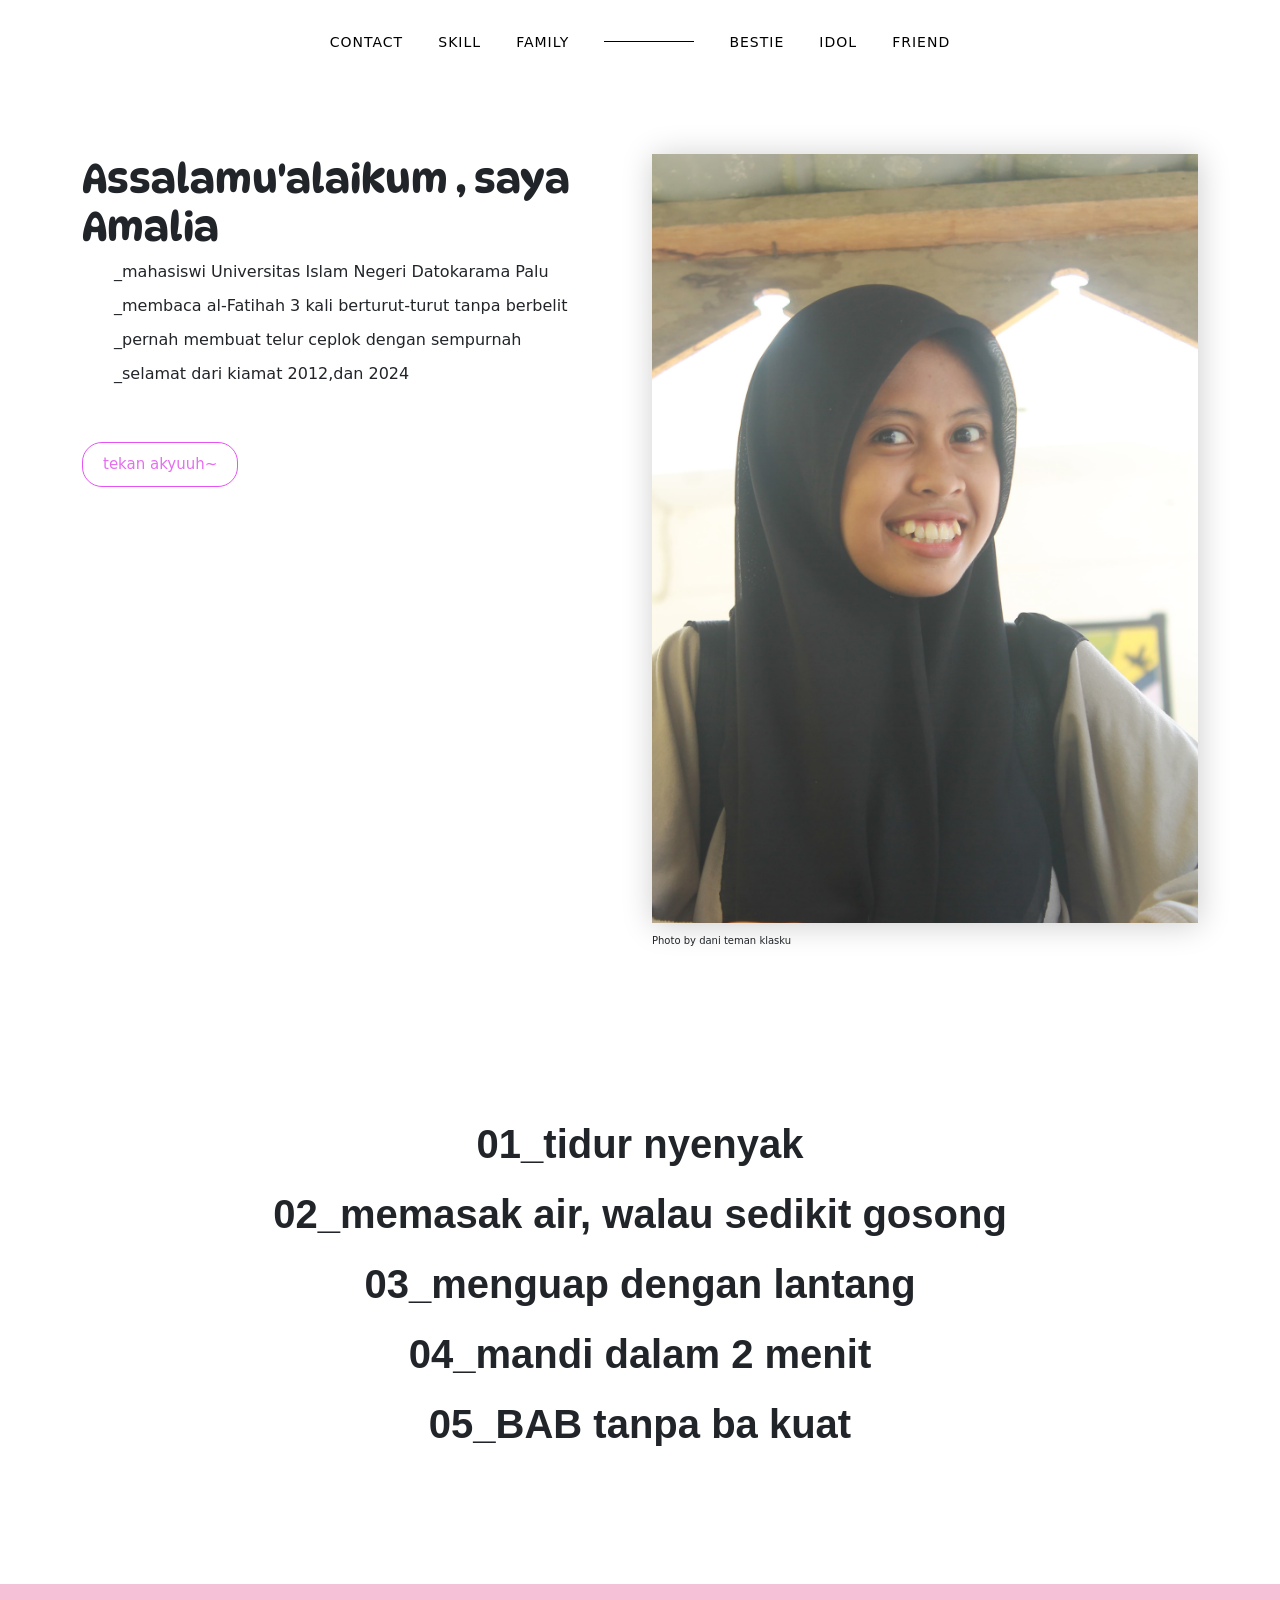
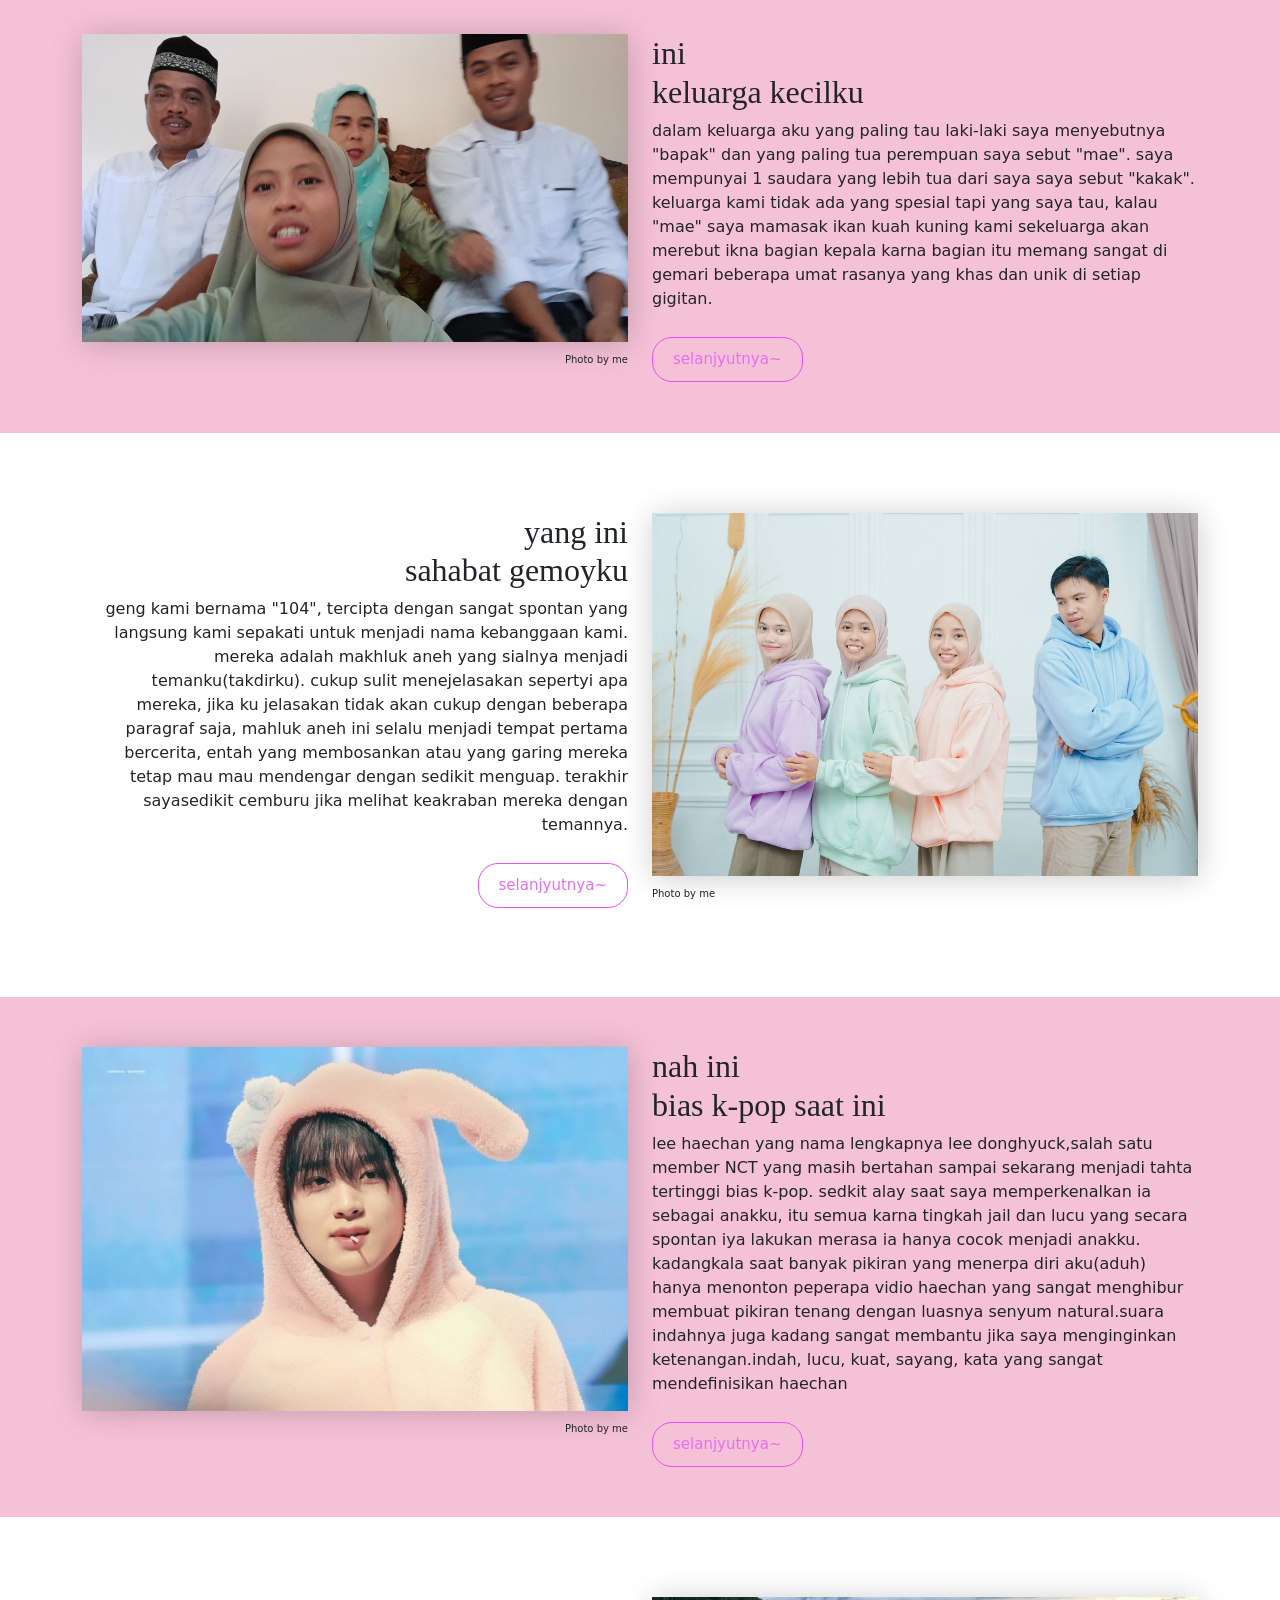
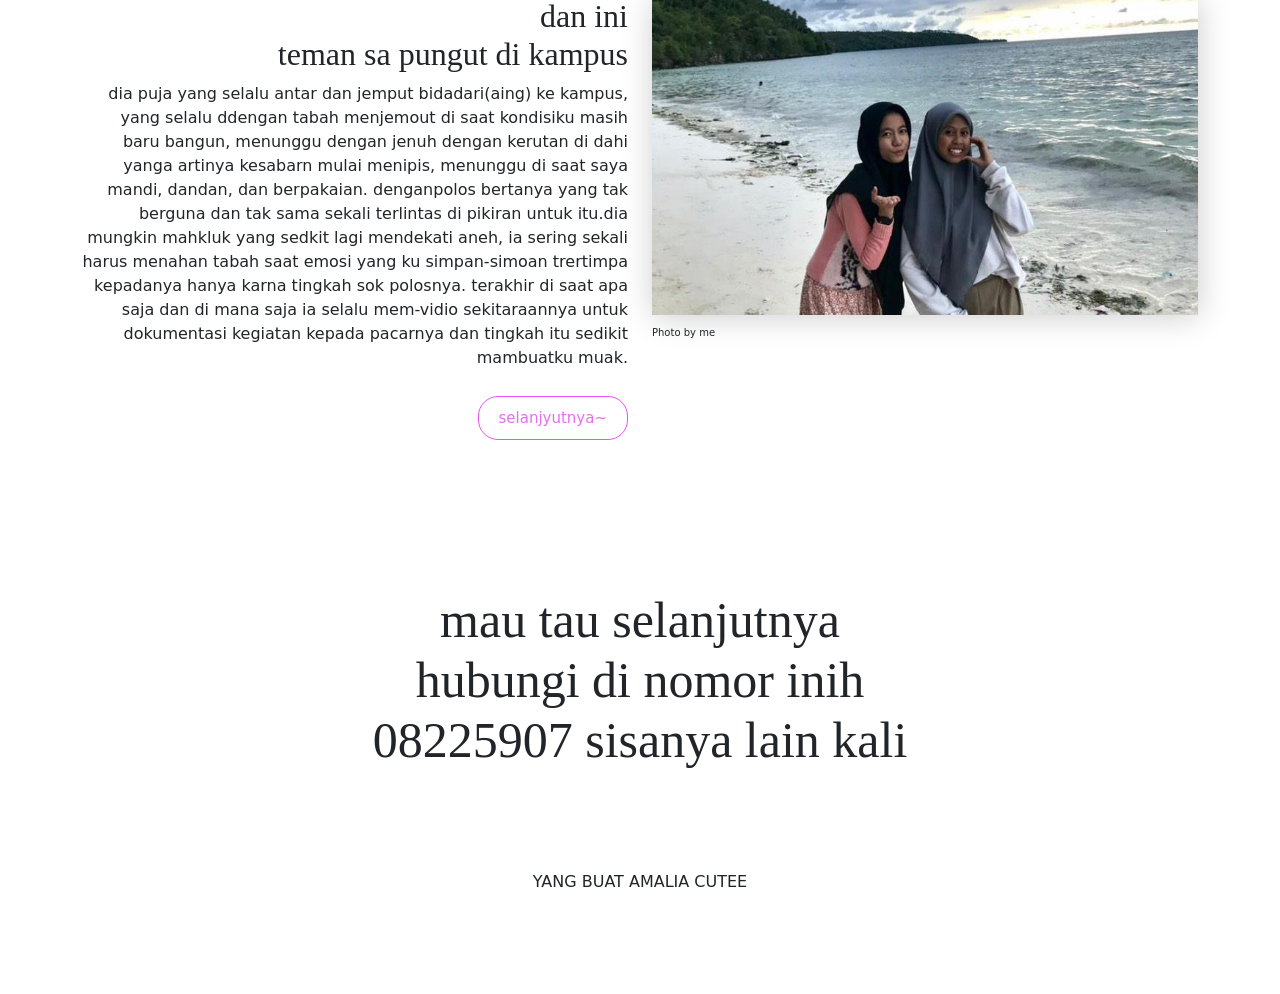
<file: index.html>
<!DOCTYPE html>
<html>
<head>
	<meta charset="utf-8">
	<meta name="viewport" content="width=device-width, initial-scale=1.0">
	<title>Portfolio</title>
	<link rel="stylesheet" href="css/boostrap-grid.css" type="text/css">
	<link rel="stylesheet" href="css/style.css" type="text/css">
	<link href="https://fonts.googleapis.com/css2?family=Inknut+Antiqua:wght@300;400;500;600;700;800;900&display=swap" rel="stylesheet">
    <link href="https://cdn.jsdelivr.net/npm/bootstrap@5.3.3/dist/css/bootstrap.min.css" rel="stylesheet" integrity="sha384-QWTKZyjpPEjISv5WaRU9OFeRpok6YctnYmDr5pNlyT2bRjXh0JMhjY6hW+ALEwIH" crossorigin="anonymous">
	<link rel="preconnect" href="https://fonts.googleapis.com">
	<link rel="preconnect" href="https://fonts.gstatic.com" crossorigin>
	<link href="https://fonts.googleapis.com/css2?family=DynaPuff:wght@400..700&family=Fascinate&display=swap" rel="stylesheet">
</head>
<style>
</style>

<body>
	<nav>
		<ul >
			<li><a href="#contact">contact</a></li>
			<li><a target="#skill" href="#skill">skill</a></li>
			<li><a href="#family">family</a></li>
			<li class="empty"></li>
			<li><a href="#bestie">bestie</a></li>
			<li><a href="#idol">idol</a></li>
			<li><a href="#friend">friend</a></li>
		</ul>
	</nav>
	<header>
		<div class="container">
			<div class="row">
				<!-- right coloum -->
				<div class="col-sm">
					<h1>Assalamu'alaikum , saya</br>
					Amalia</h1>
					<ul >
						<li>_mahasiswi Universitas Islam Negeri Datokarama Palu</li>
						<li>_membaca al-Fatihah 3 kali berturut-turut tanpa berbelit</li>
						<li>_pernah membuat telur ceplok dengan sempurnah</li>
						<li>_selamat dari kiamat 2012,dan 2024</li>
					</ul> 
					<a href="https://www.instagram.com/mell6_lia/?__pwa=1" class="button">tekan akyuuh~</a>
				</div>
				<!-- left coloum -->
				<div class="col-sm">
					<figure>
						<img src="img/edit 2.jpeg"intro-img" alt="Jone Doe">
						<figcaption>
							Photo by dani teman klasku	
						</figcaption>
					</figure>
				</div>
			</div>
		</div>
	</header>
		<section id="skill">
			<ul class="skill-list">
				<li>01_tidur nyenyak</li>
				<li>02_memasak air, walau sedikit gosong</li>
				<li>03_menguap dengan lantang</li>
				<li>04_mandi dalam 2 menit</li>
				<li>05_BAB tanpa ba kuat </li>
			</ul>
		</section>
	<!-- projects -->
	<section class="project blue">
		<div class="container">
			<div class="row">
				<!-- right coloum -->
				<div class="col-sm">
					<figure id="family">
						<img src="img/WhatsApp Image 2024-10-22 at 16.06.51.jpeg" alt="keluarga">
						<figcaption class="right-alignment">
							Photo by me
						</figcaption>
					</figure> 
				</div>
				<div class="col-sm">
					<h2>ini <br>keluarga kecilku</h2>
					<p>dalam keluarga aku yang paling tau laki-laki saya menyebutnya "bapak" dan yang paling tua perempuan saya sebut "mae". saya mempunyai 1 saudara yang lebih tua dari saya saya sebut "kakak". keluarga kami tidak ada yang spesial tapi yang saya tau, kalau "mae" saya mamasak ikan kuah kuning kami sekeluarga akan merebut ikna bagian kepala karna bagian itu memang sangat di gemari beberapa umat rasanya yang khas dan unik di setiap gigitan.
					</p>
					<a href="index1.html" class="button">selanjyutnya~</a>
				</div>
			</div>
		</div>
	</section>
	<!-- project2 -->
	<section class="project">
		<div class="container">
			<div class="row">
				<!-- right coloum -->
				<div class="col-sm right-alignment">
					<h2 id="bestie">yang ini<br>sahabat gemoyku</h2>
				<p>geng kami bernama "104", tercipta dengan sangat spontan yang langsung kami sepakati untuk menjadi nama kebanggaan kami. mereka  adalah makhluk aneh yang sialnya menjadi temanku(takdirku). cukup sulit menejelasakan sepertyi apa mereka, jika ku jelasakan tidak akan cukup dengan beberapa paragraf saja, mahluk aneh ini selalu menjadi tempat pertama bercerita, entah yang membosankan atau yang garing mereka tetap mau mau mendengar dengan sedikit menguap. terakhir sayasedikit cemburu jika melihat keakraban mereka dengan temannya.	
				</p>
					<a href="index2.html" class="button">selanjyutnya~</a>
				</div>
				<div class="col-sm">
					<figure>
						<img src="img/WhatsApp Image 2024-10-22 at 16.43.49.jpeg" alt="sahabat">
						<figcaption>
							Photo by me
						</figcaption>
					</figure> 
				</div>
			</div>
		</div>
	</section>
	<section class="project blue">
		<!-- project3 -->
		<div class="container">
			<div class="row">
				<!-- right coloum -->
				<div class="col-sm">
					<figure>
						<img src="img/WhatsApp Image 2024-10-22 at 16.39.40.jpeg" alt="chan">
						<figcaption class="right-alignment">
							Photo by me
						</figcaption>
					</figure>
				</div> 
				<div class="col-sm">
					<h2 id="idol">nah ini<br>
					bias k-pop saat ini</h2>
					<p>lee haechan yang nama lengkapnya lee donghyuck,salah satu member NCT yang masih bertahan sampai sekarang menjadi tahta tertinggi bias k-pop. sedkit alay saat saya memperkenalkan ia sebagai anakku, itu semua karna tingkah jail dan lucu yang secara spontan iya lakukan merasa ia hanya cocok menjadi anakku. kadangkala saat banyak pikiran yang menerpa diri aku(aduh) hanya menonton peperapa vidio haechan yang sangat menghibur membuat pikiran tenang dengan luasnya senyum natural.suara indahnya juga kadang sangat membantu jika saya menginginkan ketenangan.indah, lucu, kuat, sayang, kata yang sangat mendefinisikan haechan</p>
					<a href="index3.html" class="button">selanjyutnya~</a>
				</div>
			</div>
		</div>
	</section>
	<section class="project">
		<div class="container">
			<div class="row">
				<!-- right coloum -->
				<div class="col-sm right-alignment">
					<h2 id="friend">dan ini<br>teman sa pungut di kampus</h2>
				<p>dia puja yang selalu antar dan jemput bidadari(aing)	ke kampus, yang selalu ddengan tabah menjemout di saat kondisiku masih baru bangun, menunggu dengan jenuh dengan kerutan di dahi yanga artinya kesabarn mulai menipis, menunggu di saat saya mandi, dandan, dan berpakaian. denganpolos bertanya yang tak berguna dan tak sama sekali terlintas di pikiran untuk itu.dia mungkin mahkluk yang sedkit lagi mendekati aneh, ia sering sekali harus menahan tabah saat emosi yang ku simpan-simoan trertimpa kepadanya hanya karna tingkah sok polosnya. terakhir di saat apa saja dan di mana saja ia selalu mem-vidio sekitaraannya untuk dokumentasi kegiatan kepada pacarnya dan tingkah itu sedikit mambuatku muak.
				</p>
					<a href="index4.html" class="button">selanjyutnya~</a>
				</div>
				<div class="col-sm">
					<figure>
						<img src="img/WhatsApp Image 2024-10-23 at 14.34.51.jpeg" alt="sahabat">
						<figcaption>
							Photo by me
						</figcaption>
					</figure> 
				</div>
			</div>
		</div>
	</section>
	<footer id="contact">
		<h2>mau tau selanjutnya<br>
			hubungi di nomor inih<br>08225907 sisanya lain kali</h2>
			<p>YANG BUAT AMALIA CUTEE</p>
		</footer>
    <script src="https://cdn.jsdelivr.net/npm/bootstrap@5.3.3/dist/js/bootstrap.bundle.min.js" integrity="sha384-YvpcrYf0tY3lHB60NNkmXc5s9fDVZLESaAA55NDzOxhy9GkcIdslK1eN7N6jIeHz" crossorigin="anonymous"></script>
	</body>
	</html>
</file>
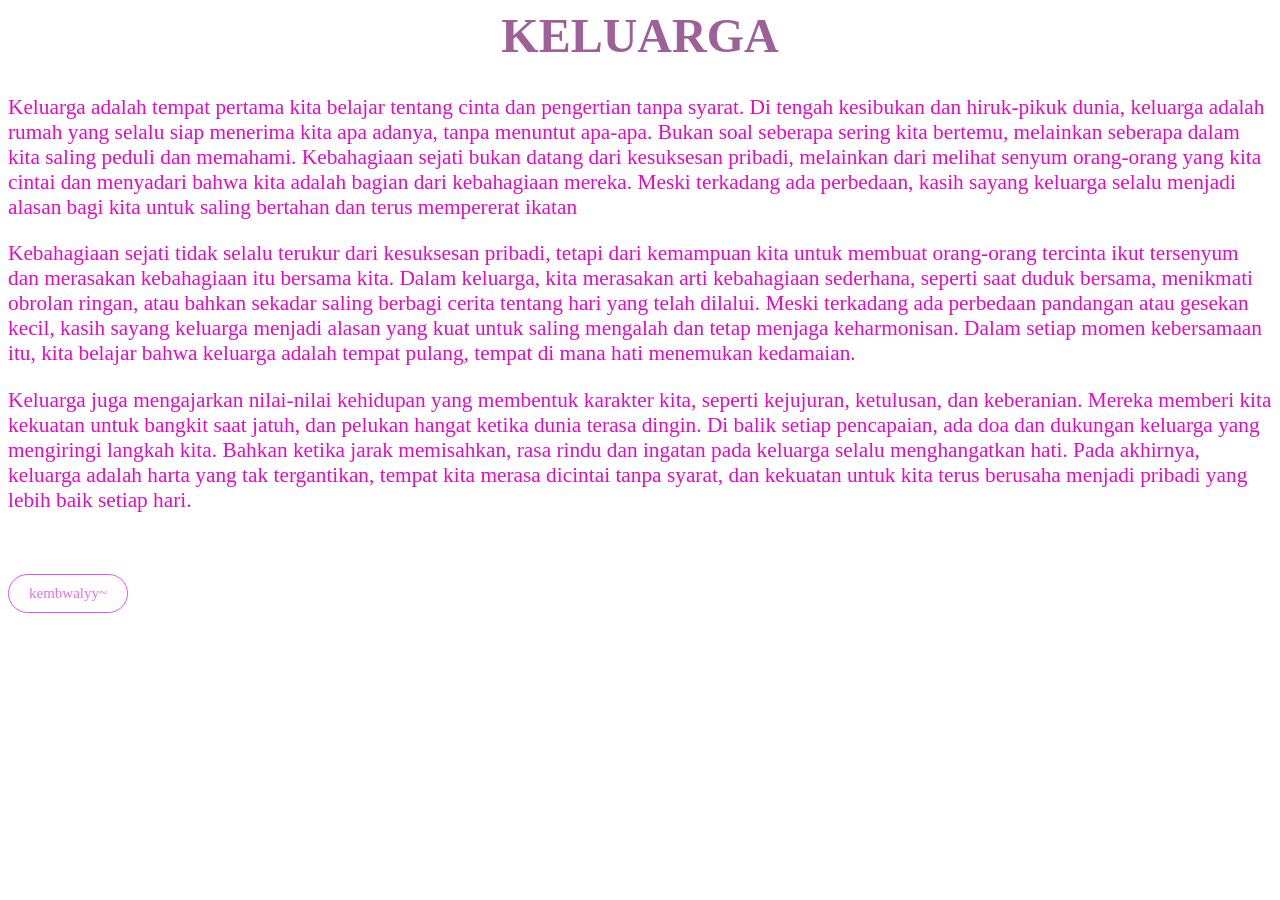
<file: index1.html>
<html lang="en">
<head>
    <meta charset="UTF-8">
    <meta name="viewport" content="width=device-width, initial-scale=1.0">
    <title>Document</title>
</head>
<style>
    body{
        background-image: url('https://wallpapers.com/images/hd/pink-white-heart-yv14x2f04nthvvkq.jpg');
        background-size: cover;
        font-family: impact;
        font-size: 18pt;
        color: rgb(232, 10, 195);
    }
    .judul{
        color: rgb(157, 96, 153);
    }

    .paragraf{
        font-family: 'Times New Roman';
        font-size: 16pt;
    }
    .button{
      border: 1px solid rgb(230, 82, 244);
      font-size: 15px;
      border-radius: 20px;
      text-decoration: none;
      color: rgb(229, 110, 240);
      padding: 10px 20px;
      margin-top:40px;
      display: inline-block;
      transition: background 0.5s ease-in-out;
    }
  .button:hover{
      background:rgb(171, 27, 147);
      color: rgb(186, 208, 89); 
    }
</style>
<body>
    <div class="judul">
    <h1><center>KELUARGA</center></h1>
    </div>
    <div class="paragraf">
        <p>Keluarga adalah tempat pertama kita belajar tentang cinta dan pengertian tanpa syarat. Di tengah kesibukan dan hiruk-pikuk dunia, keluarga adalah rumah yang selalu siap menerima kita apa adanya, tanpa menuntut apa-apa. Bukan soal seberapa sering kita bertemu, melainkan seberapa dalam kita saling peduli dan memahami. Kebahagiaan sejati bukan datang dari kesuksesan pribadi, melainkan dari melihat senyum orang-orang yang kita cintai dan menyadari bahwa kita adalah bagian dari kebahagiaan mereka. Meski terkadang ada perbedaan, kasih sayang keluarga selalu menjadi alasan bagi kita untuk saling bertahan dan terus mempererat ikatan</p>
        <p>Kebahagiaan sejati tidak selalu terukur dari kesuksesan pribadi, tetapi dari kemampuan kita untuk membuat orang-orang tercinta ikut tersenyum dan merasakan kebahagiaan itu bersama kita. Dalam keluarga, kita merasakan arti kebahagiaan sederhana, seperti saat duduk bersama, menikmati obrolan ringan, atau bahkan sekadar saling berbagi cerita tentang hari yang telah dilalui. Meski terkadang ada perbedaan pandangan atau gesekan kecil, kasih sayang keluarga menjadi alasan yang kuat untuk saling mengalah dan tetap menjaga keharmonisan. Dalam setiap momen kebersamaan itu, kita belajar bahwa keluarga adalah tempat pulang, tempat di mana hati menemukan kedamaian.</p>
        <p>Keluarga juga mengajarkan nilai-nilai kehidupan yang membentuk karakter kita, seperti kejujuran, ketulusan, dan keberanian. Mereka memberi kita kekuatan untuk bangkit saat jatuh, dan pelukan hangat ketika dunia terasa dingin. Di balik setiap pencapaian, ada doa dan dukungan keluarga yang mengiringi langkah kita. Bahkan ketika jarak memisahkan, rasa rindu dan ingatan pada keluarga selalu menghangatkan hati. Pada akhirnya, keluarga adalah harta yang tak tergantikan, tempat kita merasa dicintai tanpa syarat, dan kekuatan untuk kita terus berusaha menjadi pribadi yang lebih baik setiap hari.</p>
        <a href="index.html" class="button">kembwalyy~</a>
    </div>
</body>
</html>
</file>
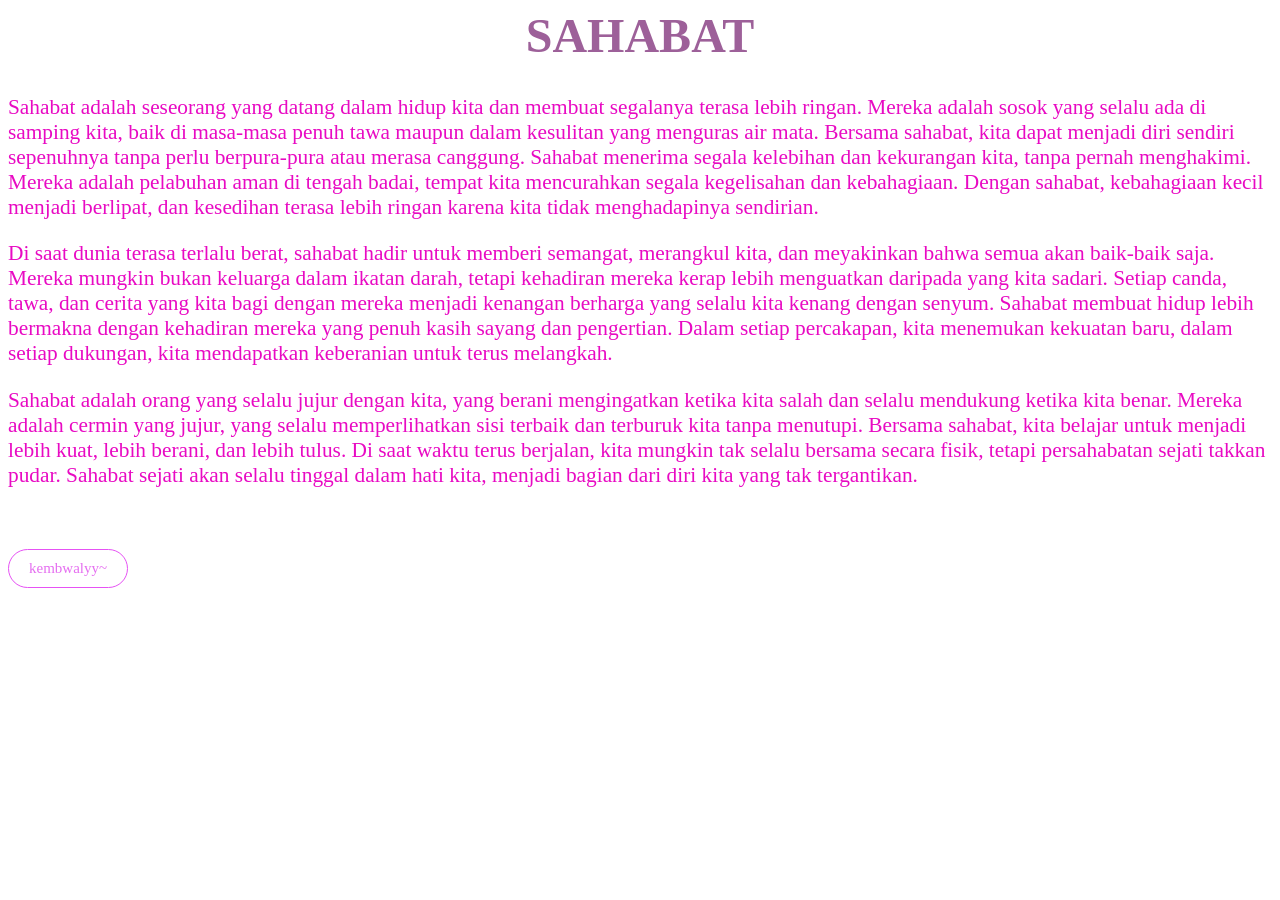
<file: index2.html>
<html lang="en">
<head>
    <meta charset="UTF-8">
    <meta name="viewport" content="width=device-width, initial-scale=1.0">
    <title>Document</title>
</head>
<style>
    body{
        background-image: url('https://wallpapers.com/images/hd/pink-white-heart-yv14x2f04nthvvkq.jpg');
        background-size: cover;
        font-family: impact;
        font-size: 18pt;
        color: rgb(232, 10, 195);
    }
    .judul{
        color: rgb(157, 96, 153);
    }

    .paragraf{
        font-family: 'Times New Roman';
        font-size: 16pt;
    }
    .button{
      border: 1px solid rgb(230, 82, 244);
      font-size: 15px;
      border-radius: 20px;
      text-decoration: none;
      color: rgb(229, 110, 240);
      padding: 10px 20px;
      margin-top:40px;
      display: inline-block;
      transition: background 0.5s ease-in-out;
    }
  .button:hover{
      background:rgb(171, 27, 147);
      color: rgb(186, 208, 89); 
    }
</style>
<body>
    <div class="judul">
    <h1><center>SAHABAT</center></h1>
    </div>
    <div class="paragraf">
        <p>Sahabat adalah seseorang yang datang dalam hidup kita dan membuat segalanya terasa lebih ringan. Mereka adalah sosok yang selalu ada di samping kita, baik di masa-masa penuh tawa maupun dalam kesulitan yang menguras air mata. Bersama sahabat, kita dapat menjadi diri sendiri sepenuhnya tanpa perlu berpura-pura atau merasa canggung. Sahabat menerima segala kelebihan dan kekurangan kita, tanpa pernah menghakimi. Mereka adalah pelabuhan aman di tengah badai, tempat kita mencurahkan segala kegelisahan dan kebahagiaan. Dengan sahabat, kebahagiaan kecil menjadi berlipat, dan kesedihan terasa lebih ringan karena kita tidak menghadapinya sendirian.</p>
        <p>Di saat dunia terasa terlalu berat, sahabat hadir untuk memberi semangat, merangkul kita, dan meyakinkan bahwa semua akan baik-baik saja. Mereka mungkin bukan keluarga dalam ikatan darah, tetapi kehadiran mereka kerap lebih menguatkan daripada yang kita sadari. Setiap canda, tawa, dan cerita yang kita bagi dengan mereka menjadi kenangan berharga yang selalu kita kenang dengan senyum. Sahabat membuat hidup lebih bermakna dengan kehadiran mereka yang penuh kasih sayang dan pengertian. Dalam setiap percakapan, kita menemukan kekuatan baru, dalam setiap dukungan, kita mendapatkan keberanian untuk terus melangkah.</p>
        <p>Sahabat adalah orang yang selalu jujur dengan kita, yang berani mengingatkan ketika kita salah dan selalu mendukung ketika kita benar. Mereka adalah cermin yang jujur, yang selalu memperlihatkan sisi terbaik dan terburuk kita tanpa menutupi. Bersama sahabat, kita belajar untuk menjadi lebih kuat, lebih berani, dan lebih tulus. Di saat waktu terus berjalan, kita mungkin tak selalu bersama secara fisik, tetapi persahabatan sejati takkan pudar. Sahabat sejati akan selalu tinggal dalam hati kita, menjadi bagian dari diri kita yang tak tergantikan.</p>
        <a href="index.html" class="button">kembwalyy~</a>
    </div>
</body>
</html>
</file>
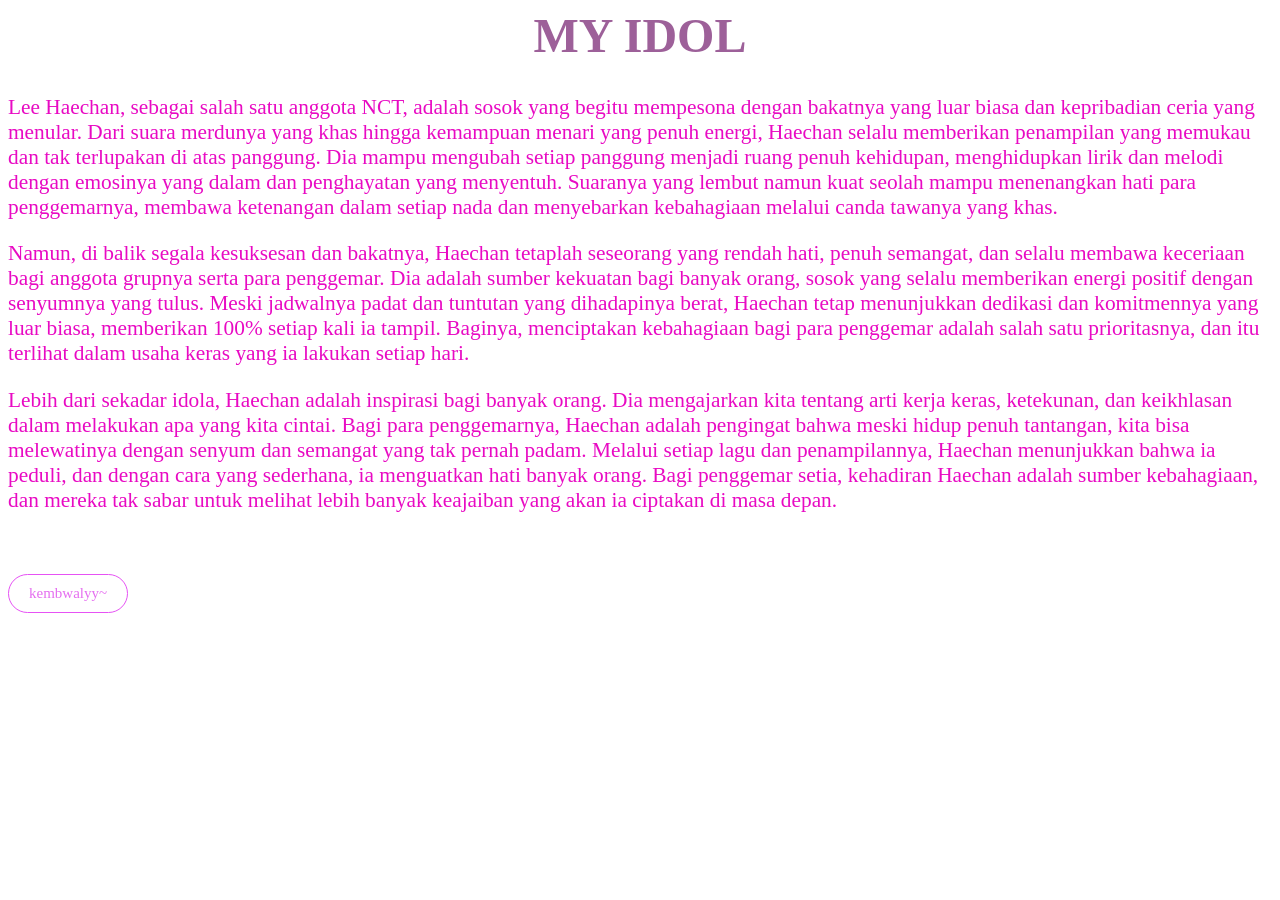
<file: index3.html>
<html lang="en">
<head>
    <meta charset="UTF-8">
    <meta name="viewport" content="width=device-width, initial-scale=1.0">
    <title>Document</title>
</head>
<style>
    body{
        background-image: url('https://wallpapers.com/images/hd/pink-white-heart-yv14x2f04nthvvkq.jpg');
        background-size: cover;
        font-family: impact;
        font-size: 18pt;
        color: rgb(232, 10, 195);
    }
    .judul{
        color: rgb(157, 96, 153);
    }

    .paragraf{
        font-family: 'Times New Roman';
        font-size: 16pt;
    }
    .button{
      border: 1px solid rgb(230, 82, 244);
      font-size: 15px;
      border-radius: 20px;
      text-decoration: none;
      color: rgb(229, 110, 240);
      padding: 10px 20px;
      margin-top:40px;
      display: inline-block;
      transition: background 0.5s ease-in-out;
    }
  .button:hover{
      background:rgb(171, 27, 147);
      color: rgb(186, 208, 89); 
    }
</style>
<body>
    <div class="judul">
    <h1><center>MY IDOL</center></h1>
    </div>
    <div class="paragraf">
        <p>Lee Haechan, sebagai salah satu anggota NCT, adalah sosok yang begitu mempesona dengan bakatnya yang luar biasa dan kepribadian ceria yang menular. Dari suara merdunya yang khas hingga kemampuan menari yang penuh energi, Haechan selalu memberikan penampilan yang memukau dan tak terlupakan di atas panggung. Dia mampu mengubah setiap panggung menjadi ruang penuh kehidupan, menghidupkan lirik dan melodi dengan emosinya yang dalam dan penghayatan yang menyentuh. Suaranya yang lembut namun kuat seolah mampu menenangkan hati para penggemarnya, membawa ketenangan dalam setiap nada dan menyebarkan kebahagiaan melalui canda tawanya yang khas.</p>
        <p>Namun, di balik segala kesuksesan dan bakatnya, Haechan tetaplah seseorang yang rendah hati, penuh semangat, dan selalu membawa keceriaan bagi anggota grupnya serta para penggemar. Dia adalah sumber kekuatan bagi banyak orang, sosok yang selalu memberikan energi positif dengan senyumnya yang tulus. Meski jadwalnya padat dan tuntutan yang dihadapinya berat, Haechan tetap menunjukkan dedikasi dan komitmennya yang luar biasa, memberikan 100% setiap kali ia tampil. Baginya, menciptakan kebahagiaan bagi para penggemar adalah salah satu prioritasnya, dan itu terlihat dalam usaha keras yang ia lakukan setiap hari.</p>
        <p>Lebih dari sekadar idola, Haechan adalah inspirasi bagi banyak orang. Dia mengajarkan kita tentang arti kerja keras, ketekunan, dan keikhlasan dalam melakukan apa yang kita cintai. Bagi para penggemarnya, Haechan adalah pengingat bahwa meski hidup penuh tantangan, kita bisa melewatinya dengan senyum dan semangat yang tak pernah padam. Melalui setiap lagu dan penampilannya, Haechan menunjukkan bahwa ia peduli, dan dengan cara yang sederhana, ia menguatkan hati banyak orang. Bagi penggemar setia, kehadiran Haechan adalah sumber kebahagiaan, dan mereka tak sabar untuk melihat lebih banyak keajaiban yang akan ia ciptakan di masa depan.</p>
        <a href="index.html" class="button">kembwalyy~</a>
    </div>
</body>
</html>
</file>
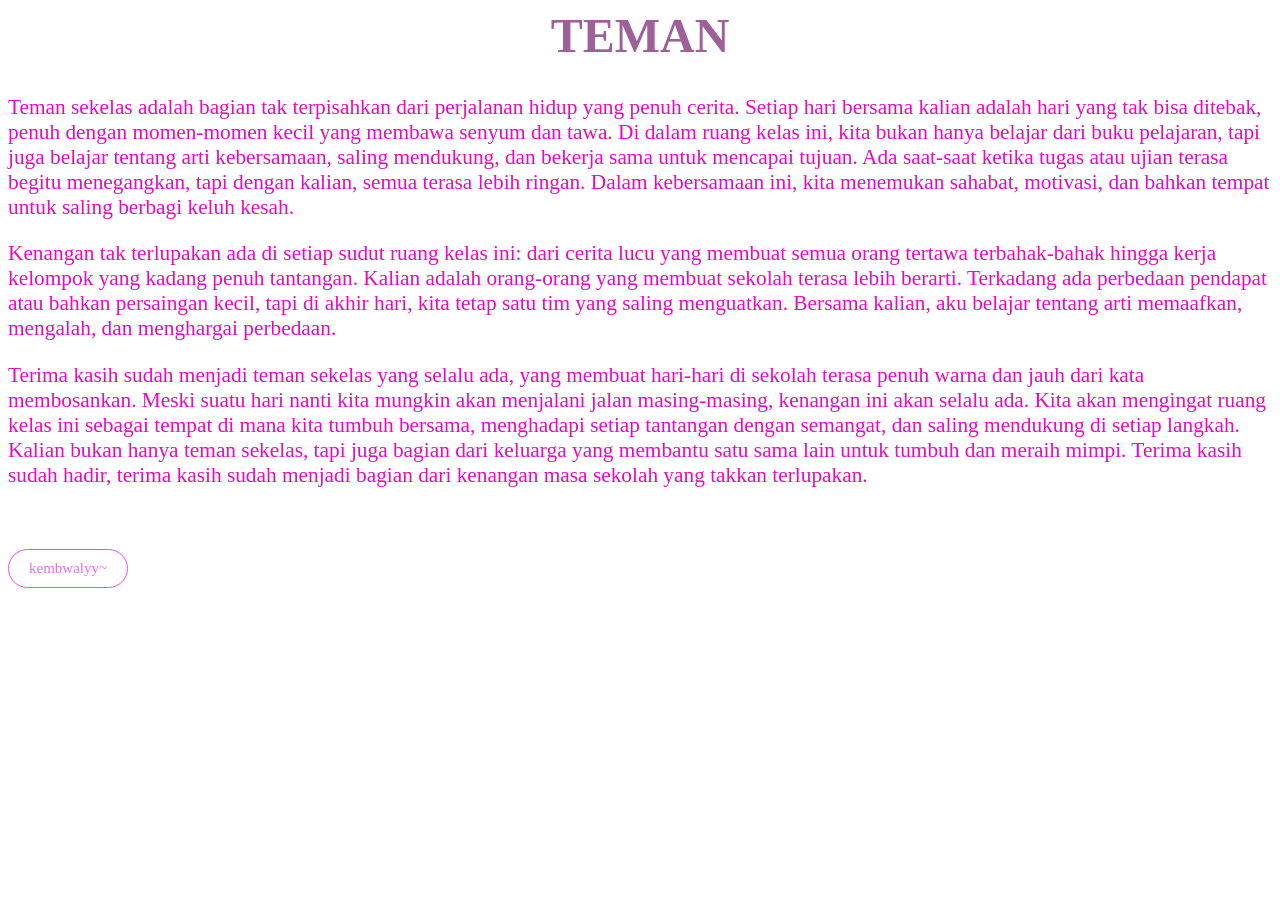
<file: index4.html>
<html lang="en">
<head>
    <meta charset="UTF-8">
    <meta name="viewport" content="width=device-width, initial-scale=1.0">
    <title>Document</title>
</head>
<style>
    body{
        background-image: url('https://wallpapers.com/images/hd/pink-white-heart-yv14x2f04nthvvkq.jpg');
        background-size: cover;
        font-family: impact;
        font-size: 18pt;
        color: rgb(232, 10, 195);
    }
    .judul{
        color: rgb(157, 96, 153);
    }

    .paragraf{
        font-family: 'Times New Roman';
        font-size: 16pt;
    }
    .button{
      border: 1px solid rgb(230, 82, 244);
      font-size: 15px;
      border-radius: 20px;
      text-decoration: none;
      color: rgb(229, 110, 240);
      padding: 10px 20px;
      margin-top:40px;
      display: inline-block;
      transition: background 0.5s ease-in-out;
    }
  .button:hover{
      background:rgb(171, 27, 147);
      color: rgb(186, 208, 89); 
    }
</style>
<body>
    <div class="judul">
    <h1><center>TEMAN</center></h1>
    </div>
    <div class="paragraf">
        <p>Teman sekelas adalah bagian tak terpisahkan dari perjalanan hidup yang penuh cerita. Setiap hari bersama kalian adalah hari yang tak bisa ditebak, penuh dengan momen-momen kecil yang membawa senyum dan tawa. Di dalam ruang kelas ini, kita bukan hanya belajar dari buku pelajaran, tapi juga belajar tentang arti kebersamaan, saling mendukung, dan bekerja sama untuk mencapai tujuan. Ada saat-saat ketika tugas atau ujian terasa begitu menegangkan, tapi dengan kalian, semua terasa lebih ringan. Dalam kebersamaan ini, kita menemukan sahabat, motivasi, dan bahkan tempat untuk saling berbagi keluh kesah.</p>
        <p>Kenangan tak terlupakan ada di setiap sudut ruang kelas ini: dari cerita lucu yang membuat semua orang tertawa terbahak-bahak hingga kerja kelompok yang kadang penuh tantangan. Kalian adalah orang-orang yang membuat sekolah terasa lebih berarti. Terkadang ada perbedaan pendapat atau bahkan persaingan kecil, tapi di akhir hari, kita tetap satu tim yang saling menguatkan. Bersama kalian, aku belajar tentang arti memaafkan, mengalah, dan menghargai perbedaan.</p>
        <p>Terima kasih sudah menjadi teman sekelas yang selalu ada, yang membuat hari-hari di sekolah terasa penuh warna dan jauh dari kata membosankan. Meski suatu hari nanti kita mungkin akan menjalani jalan masing-masing, kenangan ini akan selalu ada. Kita akan mengingat ruang kelas ini sebagai tempat di mana kita tumbuh bersama, menghadapi setiap tantangan dengan semangat, dan saling mendukung di setiap langkah. Kalian bukan hanya teman sekelas, tapi juga bagian dari keluarga yang membantu satu sama lain untuk tumbuh dan meraih mimpi. Terima kasih sudah hadir, terima kasih sudah menjadi bagian dari kenangan masa sekolah yang takkan terlupakan.</p>
        <a href="index.html" class="button">kembwalyy~</a>
    </div>
</body>
</html>
</file>
<file: css/boostrap-grid.css>
@-ms-viewport {
    width: device-width;
  }
  
  html {
    box-sizing: border-box;
    -ms-overflow-style: scrollbar;
  }
  
  *,
  *::before,
  *::after {
    box-sizing: inherit;
  }
  
  .container {
    width: 100%;
    padding-right: 15px;
    padding-left: 15px;
    margin-right: auto;
    margin-left: auto;
  }
  
  @media (min-width: 576px) {
    .container {
      max-width: 540px;
    }
  }
  
  @media (min-width: 768px) {
    .container {
      max-width: 720px;
    }
  }
  
  @media (min-width: 992px) {
    .container {
      max-width: 960px;
    }
  }
  
  @media (min-width: 1200px) {
    .container {
      max-width: 1140px;
    }
  }
  
  .container-fluid {
    width: 100%;
    padding-right: 15px;
    padding-left: 15px;
    margin-right: auto;
    margin-left: auto;
  }
  
  .row {
    display: -webkit-box;
    display: -ms-flexbox;
    display: flex;
    -ms-flex-wrap: wrap;
    flex-wrap: wrap;
    margin-right: -15px;
    margin-left: -15px;
  }
  
  .no-gutters {
    margin-right: 0;
    margin-left: 0;
  }
  
  .no-gutters > .col,
  .no-gutters > [class*="col-"] {
    padding-right: 0;
    padding-left: 0;
  }
  
  .col-1, .col-2, .col-3, .col-4, .col-5, .col-6, .col-7, .col-8, .col-9, .col-10, .col-11, .col-12, .col,
  .col-auto, .col-sm-1, .col-sm-2, .col-sm-3, .col-sm-4, .col-sm-5, .col-sm-6, .col-sm-7, .col-sm-8, .col-sm-9, .col-sm-10, .col-sm-11, .col-sm-12, .col-sm,
  .col-sm-auto, .col-md-1, .col-md-2, .col-md-3, .col-md-4, .col-md-5, .col-md-6, .col-md-7, .col-md-8, .col-md-9, .col-md-10, .col-md-11, .col-md-12, .col-md,
  .col-md-auto, .col-lg-1, .col-lg-2, .col-lg-3, .col-lg-4, .col-lg-5, .col-lg-6, .col-lg-7, .col-lg-8, .col-lg-9, .col-lg-10, .col-lg-11, .col-lg-12, .col-lg,
  .col-lg-auto, .col-xl-1, .col-xl-2, .col-xl-3, .col-xl-4, .col-xl-5, .col-xl-6, .col-xl-7, .col-xl-8, .col-xl-9, .col-xl-10, .col-xl-11, .col-xl-12, .col-xl,
  .col-xl-auto {
    position: relative;
    width: 100%;
    min-height: 1px;
    padding-right: 15px;
    padding-left: 15px;
  }
  
  .col {
    -ms-flex-preferred-size: 0;
    flex-basis: 0;
    -webkit-box-flex: 1;
    -ms-flex-positive: 1;
    flex-grow: 1;
    max-width: 100%;
  }
  
  .col-auto {
    -webkit-box-flex: 0;
    -ms-flex: 0 0 auto;
    flex: 0 0 auto;
    width: auto;
    max-width: none;
  }
  
  .col-1 {
    -webkit-box-flex: 0;
    -ms-flex: 0 0 8.333333%;
    flex: 0 0 8.333333%;
    max-width: 8.333333%;
  }
  
  .col-2 {
    -webkit-box-flex: 0;
    -ms-flex: 0 0 16.666667%;
    flex: 0 0 16.666667%;
    max-width: 16.666667%;
  }
  
  .col-3 {
    -webkit-box-flex: 0;
    -ms-flex: 0 0 25%;
    flex: 0 0 25%;
    max-width: 25%;
  }
  
  .col-4 {
    -webkit-box-flex: 0;
    -ms-flex: 0 0 33.333333%;
    flex: 0 0 33.333333%;
    max-width: 33.333333%;
  }
  
  .col-5 {
    -webkit-box-flex: 0;
    -ms-flex: 0 0 41.666667%;
    flex: 0 0 41.666667%;
    max-width: 41.666667%;
  }
  
  .col-6 {
    -webkit-box-flex: 0;
    -ms-flex: 0 0 50%;
    flex: 0 0 50%;
    max-width: 50%;
  }
  
  .col-7 {
    -webkit-box-flex: 0;
    -ms-flex: 0 0 58.333333%;
    flex: 0 0 58.333333%;
    max-width: 58.333333%;
  }
  
  .col-8 {
    -webkit-box-flex: 0;
    -ms-flex: 0 0 66.666667%;
    flex: 0 0 66.666667%;
    max-width: 66.666667%;
  }
  
  .col-9 {
    -webkit-box-flex: 0;
    -ms-flex: 0 0 75%;
    flex: 0 0 75%;
    max-width: 75%;
  }
  
  .col-10 {
    -webkit-box-flex: 0;
    -ms-flex: 0 0 83.333333%;
    flex: 0 0 83.333333%;
    max-width: 83.333333%;
  }
  
  .col-11 {
    -webkit-box-flex: 0;
    -ms-flex: 0 0 91.666667%;
    flex: 0 0 91.666667%;
    max-width: 91.666667%;
  }
  
  .col-12 {
    -webkit-box-flex: 0;
    -ms-flex: 0 0 100%;
    flex: 0 0 100%;
    max-width: 100%;
  }
  
  .order-first {
    -webkit-box-ordinal-group: 0;
    -ms-flex-order: -1;
    order: -1;
  }
  
  .order-last {
    -webkit-box-ordinal-group: 14;
    -ms-flex-order: 13;
    order: 13;
  }
  
  .order-0 {
    -webkit-box-ordinal-group: 1;
    -ms-flex-order: 0;
    order: 0;
  }
  
  .order-1 {
    -webkit-box-ordinal-group: 2;
    -ms-flex-order: 1;
    order: 1;
  }
  
  .order-2 {
    -webkit-box-ordinal-group: 3;
    -ms-flex-order: 2;
    order: 2;
  }
  
  .order-3 {
    -webkit-box-ordinal-group: 4;
    -ms-flex-order: 3;
    order: 3;
  }
  
  .order-4 {
    -webkit-box-ordinal-group: 5;
    -ms-flex-order: 4;
    order: 4;
  }
  
  .order-5 {
    -webkit-box-ordinal-group: 6;
    -ms-flex-order: 5;
    order: 5;
  }
  
  .order-6 {
    -webkit-box-ordinal-group: 7;
    -ms-flex-order: 6;
    order: 6;
  }
  
  .order-7 {
    -webkit-box-ordinal-group: 8;
    -ms-flex-order: 7;
    order: 7;
  }
  
  .order-8 {
    -webkit-box-ordinal-group: 9;
    -ms-flex-order: 8;
    order: 8;
  }
  
  .order-9 {
    -webkit-box-ordinal-group: 10;
    -ms-flex-order: 9;
    order: 9;
  }
  
  .order-10 {
    -webkit-box-ordinal-group: 11;
    -ms-flex-order: 10;
    order: 10;
  }
  
  .order-11 {
    -webkit-box-ordinal-group: 12;
    -ms-flex-order: 11;
    order: 11;
  }
  
  .order-12 {
    -webkit-box-ordinal-group: 13;
    -ms-flex-order: 12;
    order: 12;
  }
  
  .offset-1 {
    margin-left: 8.333333%;
  }
  
  .offset-2 {
    margin-left: 16.666667%;
  }
  
  .offset-3 {
    margin-left: 25%;
  }
  
  .offset-4 {
    margin-left: 33.333333%;
  }
  
  .offset-5 {
    margin-left: 41.666667%;
  }
  
  .offset-6 {
    margin-left: 50%;
  }
  
  .offset-7 {
    margin-left: 58.333333%;
  }
  
  .offset-8 {
    margin-left: 66.666667%;
  }
  
  .offset-9 {
    margin-left: 75%;
  }
  
  .offset-10 {
    margin-left: 83.333333%;
  }
  
  .offset-11 {
    margin-left: 91.666667%;
  }
  
  @media (min-width: 576px) {
    .col-sm {
      -ms-flex-preferred-size: 0;
      flex-basis: 0;
      -webkit-box-flex: 1;
      -ms-flex-positive: 1;
      flex-grow: 1;
      max-width: 100%;
    }
    .col-sm-auto {
      -webkit-box-flex: 0;
      -ms-flex: 0 0 auto;
      flex: 0 0 auto;
      width: auto;
      max-width: none;
    }
    .col-sm-1 {
      -webkit-box-flex: 0;
      -ms-flex: 0 0 8.333333%;
      flex: 0 0 8.333333%;
      max-width: 8.333333%;
    }
    .col-sm-2 {
      -webkit-box-flex: 0;
      -ms-flex: 0 0 16.666667%;
      flex: 0 0 16.666667%;
      max-width: 16.666667%;
    }
    .col-sm-3 {
      -webkit-box-flex: 0;
      -ms-flex: 0 0 25%;
      flex: 0 0 25%;
      max-width: 25%;
    }
    .col-sm-4 {
      -webkit-box-flex: 0;
      -ms-flex: 0 0 33.333333%;
      flex: 0 0 33.333333%;
      max-width: 33.333333%;
    }
    .col-sm-5 {
      -webkit-box-flex: 0;
      -ms-flex: 0 0 41.666667%;
      flex: 0 0 41.666667%;
      max-width: 41.666667%;
    }
    .col-sm-6 {
      -webkit-box-flex: 0;
      -ms-flex: 0 0 50%;
      flex: 0 0 50%;
      max-width: 50%;
    }
    .col-sm-7 {
      -webkit-box-flex: 0;
      -ms-flex: 0 0 58.333333%;
      flex: 0 0 58.333333%;
      max-width: 58.333333%;
    }
    .col-sm-8 {
      -webkit-box-flex: 0;
      -ms-flex: 0 0 66.666667%;
      flex: 0 0 66.666667%;
      max-width: 66.666667%;
    }
    .col-sm-9 {
      -webkit-box-flex: 0;
      -ms-flex: 0 0 75%;
      flex: 0 0 75%;
      max-width: 75%;
    }
    .col-sm-10 {
      -webkit-box-flex: 0;
      -ms-flex: 0 0 83.333333%;
      flex: 0 0 83.333333%;
      max-width: 83.333333%;
    }
    .col-sm-11 {
      -webkit-box-flex: 0;
      -ms-flex: 0 0 91.666667%;
      flex: 0 0 91.666667%;
      max-width: 91.666667%;
    }
    .col-sm-12 {
      -webkit-box-flex: 0;
      -ms-flex: 0 0 100%;
      flex: 0 0 100%;
      max-width: 100%;
    }
    .order-sm-first {
      -webkit-box-ordinal-group: 0;
      -ms-flex-order: -1;
      order: -1;
    }
    .order-sm-last {
      -webkit-box-ordinal-group: 14;
      -ms-flex-order: 13;
      order: 13;
    }
    .order-sm-0 {
      -webkit-box-ordinal-group: 1;
      -ms-flex-order: 0;
      order: 0;
    }
    .order-sm-1 {
      -webkit-box-ordinal-group: 2;
      -ms-flex-order: 1;
      order: 1;
    }
    .order-sm-2 {
      -webkit-box-ordinal-group: 3;
      -ms-flex-order: 2;
      order: 2;
    }
    .order-sm-3 {
      -webkit-box-ordinal-group: 4;
      -ms-flex-order: 3;
      order: 3;
    }
    .order-sm-4 {
      -webkit-box-ordinal-group: 5;
      -ms-flex-order: 4;
      order: 4;
    }
    .order-sm-5 {
      -webkit-box-ordinal-group: 6;
      -ms-flex-order: 5;
      order: 5;
    }
    .order-sm-6 {
      -webkit-box-ordinal-group: 7;
      -ms-flex-order: 6;
      order: 6;
    }
    .order-sm-7 {
      -webkit-box-ordinal-group: 8;
      -ms-flex-order: 7;
      order: 7;
    }
    .order-sm-8 {
      -webkit-box-ordinal-group: 9;
      -ms-flex-order: 8;
      order: 8;
    }
    .order-sm-9 {
      -webkit-box-ordinal-group: 10;
      -ms-flex-order: 9;
      order: 9;
    }
    .order-sm-10 {
      -webkit-box-ordinal-group: 11;
      -ms-flex-order: 10;
      order: 10;
    }
    .order-sm-11 {
      -webkit-box-ordinal-group: 12;
      -ms-flex-order: 11;
      order: 11;
    }
    .order-sm-12 {
      -webkit-box-ordinal-group: 13;
      -ms-flex-order: 12;
      order: 12;
    }
    .offset-sm-0 {
      margin-left: 0;
    }
    .offset-sm-1 {
      margin-left: 8.333333%;
    }
    .offset-sm-2 {
      margin-left: 16.666667%;
    }
    .offset-sm-3 {
      margin-left: 25%;
    }
    .offset-sm-4 {
      margin-left: 33.333333%;
    }
    .offset-sm-5 {
      margin-left: 41.666667%;
    }
    .offset-sm-6 {
      margin-left: 50%;
    }
    .offset-sm-7 {
      margin-left: 58.333333%;
    }
    .offset-sm-8 {
      margin-left: 66.666667%;
    }
    .offset-sm-9 {
      margin-left: 75%;
    }
    .offset-sm-10 {
      margin-left: 83.333333%;
    }
    .offset-sm-11 {
      margin-left: 91.666667%;
    }
  }
  
  @media (min-width: 768px) {
    .col-md {
      -ms-flex-preferred-size: 0;
      flex-basis: 0;
      -webkit-box-flex: 1;
      -ms-flex-positive: 1;
      flex-grow: 1;
      max-width: 100%;
    }
    .col-md-auto {
      -webkit-box-flex: 0;
      -ms-flex: 0 0 auto;
      flex: 0 0 auto;
      width: auto;
      max-width: none;
    }
    .col-md-1 {
      -webkit-box-flex: 0;
      -ms-flex: 0 0 8.333333%;
      flex: 0 0 8.333333%;
      max-width: 8.333333%;
    }
    .col-md-2 {
      -webkit-box-flex: 0;
      -ms-flex: 0 0 16.666667%;
      flex: 0 0 16.666667%;
      max-width: 16.666667%;
    }
    .col-md-3 {
      -webkit-box-flex: 0;
      -ms-flex: 0 0 25%;
      flex: 0 0 25%;
      max-width: 25%;
    }
    .col-md-4 {
      -webkit-box-flex: 0;
      -ms-flex: 0 0 33.333333%;
      flex: 0 0 33.333333%;
      max-width: 33.333333%;
    }
    .col-md-5 {
      -webkit-box-flex: 0;
      -ms-flex: 0 0 41.666667%;
      flex: 0 0 41.666667%;
      max-width: 41.666667%;
    }
    .col-md-6 {
      -webkit-box-flex: 0;
      -ms-flex: 0 0 50%;
      flex: 0 0 50%;
      max-width: 50%;
    }
    .col-md-7 {
      -webkit-box-flex: 0;
      -ms-flex: 0 0 58.333333%;
      flex: 0 0 58.333333%;
      max-width: 58.333333%;
    }
    .col-md-8 {
      -webkit-box-flex: 0;
      -ms-flex: 0 0 66.666667%;
      flex: 0 0 66.666667%;
      max-width: 66.666667%;
    }
    .col-md-9 {
      -webkit-box-flex: 0;
      -ms-flex: 0 0 75%;
      flex: 0 0 75%;
      max-width: 75%;
    }
    .col-md-10 {
      -webkit-box-flex: 0;
      -ms-flex: 0 0 83.333333%;
      flex: 0 0 83.333333%;
      max-width: 83.333333%;
    }
    .col-md-11 {
      -webkit-box-flex: 0;
      -ms-flex: 0 0 91.666667%;
      flex: 0 0 91.666667%;
      max-width: 91.666667%;
    }
    .col-md-12 {
      -webkit-box-flex: 0;
      -ms-flex: 0 0 100%;
      flex: 0 0 100%;
      max-width: 100%;
    }
    .order-md-first {
      -webkit-box-ordinal-group: 0;
      -ms-flex-order: -1;
      order: -1;
    }
    .order-md-last {
      -webkit-box-ordinal-group: 14;
      -ms-flex-order: 13;
      order: 13;
    }
    .order-md-0 {
      -webkit-box-ordinal-group: 1;
      -ms-flex-order: 0;
      order: 0;
    }
    .order-md-1 {
      -webkit-box-ordinal-group: 2;
      -ms-flex-order: 1;
      order: 1;
    }
    .order-md-2 {
      -webkit-box-ordinal-group: 3;
      -ms-flex-order: 2;
      order: 2;
    }
    .order-md-3 {
      -webkit-box-ordinal-group: 4;
      -ms-flex-order: 3;
      order: 3;
    }
    .order-md-4 {
      -webkit-box-ordinal-group: 5;
      -ms-flex-order: 4;
      order: 4;
    }
    .order-md-5 {
      -webkit-box-ordinal-group: 6;
      -ms-flex-order: 5;
      order: 5;
    }
    .order-md-6 {
      -webkit-box-ordinal-group: 7;
      -ms-flex-order: 6;
      order: 6;
    }
    .order-md-7 {
      -webkit-box-ordinal-group: 8;
      -ms-flex-order: 7;
      order: 7;
    }
    .order-md-8 {
      -webkit-box-ordinal-group: 9;
      -ms-flex-order: 8;
      order: 8;
    }
    .order-md-9 {
      -webkit-box-ordinal-group: 10;
      -ms-flex-order: 9;
      order: 9;
    }
    .order-md-10 {
      -webkit-box-ordinal-group: 11;
      -ms-flex-order: 10;
      order: 10;
    }
    .order-md-11 {
      -webkit-box-ordinal-group: 12;
      -ms-flex-order: 11;
      order: 11;
    }
    .order-md-12 {
      -webkit-box-ordinal-group: 13;
      -ms-flex-order: 12;
      order: 12;
    }
    .offset-md-0 {
      margin-left: 0;
    }
    .offset-md-1 {
      margin-left: 8.333333%;
    }
    .offset-md-2 {
      margin-left: 16.666667%;
    }
    .offset-md-3 {
      margin-left: 25%;
    }
    .offset-md-4 {
      margin-left: 33.333333%;
    }
    .offset-md-5 {
      margin-left: 41.666667%;
    }
    .offset-md-6 {
      margin-left: 50%;
    }
    .offset-md-7 {
      margin-left: 58.333333%;
    }
    .offset-md-8 {
      margin-left: 66.666667%;
    }
    .offset-md-9 {
      margin-left: 75%;
    }
    .offset-md-10 {
      margin-left: 83.333333%;
    }
    .offset-md-11 {
      margin-left: 91.666667%;
    }
  }
  
  @media (min-width: 992px) {
    .col-lg {
      -ms-flex-preferred-size: 0;
      flex-basis: 0;
      -webkit-box-flex: 1;
      -ms-flex-positive: 1;
      flex-grow: 1;
      max-width: 100%;
    }
    .col-lg-auto {
      -webkit-box-flex: 0;
      -ms-flex: 0 0 auto;
      flex: 0 0 auto;
      width: auto;
      max-width: none;
    }
    .col-lg-1 {
      -webkit-box-flex: 0;
      -ms-flex: 0 0 8.333333%;
      flex: 0 0 8.333333%;
      max-width: 8.333333%;
    }
    .col-lg-2 {
      -webkit-box-flex: 0;
      -ms-flex: 0 0 16.666667%;
      flex: 0 0 16.666667%;
      max-width: 16.666667%;
    }
    .col-lg-3 {
      -webkit-box-flex: 0;
      -ms-flex: 0 0 25%;
      flex: 0 0 25%;
      max-width: 25%;
    }
    .col-lg-4 {
      -webkit-box-flex: 0;
      -ms-flex: 0 0 33.333333%;
      flex: 0 0 33.333333%;
      max-width: 33.333333%;
    }
    .col-lg-5 {
      -webkit-box-flex: 0;
      -ms-flex: 0 0 41.666667%;
      flex: 0 0 41.666667%;
      max-width: 41.666667%;
    }
    .col-lg-6 {
      -webkit-box-flex: 0;
      -ms-flex: 0 0 50%;
      flex: 0 0 50%;
      max-width: 50%;
    }
    .col-lg-7 {
      -webkit-box-flex: 0;
      -ms-flex: 0 0 58.333333%;
      flex: 0 0 58.333333%;
      max-width: 58.333333%;
    }
    .col-lg-8 {
      -webkit-box-flex: 0;
      -ms-flex: 0 0 66.666667%;
      flex: 0 0 66.666667%;
      max-width: 66.666667%;
    }
    .col-lg-9 {
      -webkit-box-flex: 0;
      -ms-flex: 0 0 75%;
      flex: 0 0 75%;
      max-width: 75%;
    }
    .col-lg-10 {
      -webkit-box-flex: 0;
      -ms-flex: 0 0 83.333333%;
      flex: 0 0 83.333333%;
      max-width: 83.333333%;
    }
    .col-lg-11 {
      -webkit-box-flex: 0;
      -ms-flex: 0 0 91.666667%;
      flex: 0 0 91.666667%;
      max-width: 91.666667%;
    }
    .col-lg-12 {
      -webkit-box-flex: 0;
      -ms-flex: 0 0 100%;
      flex: 0 0 100%;
      max-width: 100%;
    }
    .order-lg-first {
      -webkit-box-ordinal-group: 0;
      -ms-flex-order: -1;
      order: -1;
    }
    .order-lg-last {
      -webkit-box-ordinal-group: 14;
      -ms-flex-order: 13;
      order: 13;
    }
    .order-lg-0 {
      -webkit-box-ordinal-group: 1;
      -ms-flex-order: 0;
      order: 0;
    }
    .order-lg-1 {
      -webkit-box-ordinal-group: 2;
      -ms-flex-order: 1;
      order: 1;
    }
    .order-lg-2 {
      -webkit-box-ordinal-group: 3;
      -ms-flex-order: 2;
      order: 2;
    }
    .order-lg-3 {
      -webkit-box-ordinal-group: 4;
      -ms-flex-order: 3;
      order: 3;
    }
    .order-lg-4 {
      -webkit-box-ordinal-group: 5;
      -ms-flex-order: 4;
      order: 4;
    }
    .order-lg-5 {
      -webkit-box-ordinal-group: 6;
      -ms-flex-order: 5;
      order: 5;
    }
    .order-lg-6 {
      -webkit-box-ordinal-group: 7;
      -ms-flex-order: 6;
      order: 6;
    }
    .order-lg-7 {
      -webkit-box-ordinal-group: 8;
      -ms-flex-order: 7;
      order: 7;
    }
    .order-lg-8 {
      -webkit-box-ordinal-group: 9;
      -ms-flex-order: 8;
      order: 8;
    }
    .order-lg-9 {
      -webkit-box-ordinal-group: 10;
      -ms-flex-order: 9;
      order: 9;
    }
    .order-lg-10 {
      -webkit-box-ordinal-group: 11;
      -ms-flex-order: 10;
      order: 10;
    }
    .order-lg-11 {
      -webkit-box-ordinal-group: 12;
      -ms-flex-order: 11;
      order: 11;
    }
    .order-lg-12 {
      -webkit-box-ordinal-group: 13;
      -ms-flex-order: 12;
      order: 12;
    }
    .offset-lg-0 {
      margin-left: 0;
    }
    .offset-lg-1 {
      margin-left: 8.333333%;
    }
    .offset-lg-2 {
      margin-left: 16.666667%;
    }
    .offset-lg-3 {
      margin-left: 25%;
    }
    .offset-lg-4 {
      margin-left: 33.333333%;
    }
    .offset-lg-5 {
      margin-left: 41.666667%;
    }
    .offset-lg-6 {
      margin-left: 50%;
    }
    .offset-lg-7 {
      margin-left: 58.333333%;
    }
    .offset-lg-8 {
      margin-left: 66.666667%;
    }
    .offset-lg-9 {
      margin-left: 75%;
    }
    .offset-lg-10 {
      margin-left: 83.333333%;
    }
    .offset-lg-11 {
      margin-left: 91.666667%;
    }
  }
  
  @media (min-width: 1200px) {
    .col-xl {
      -ms-flex-preferred-size: 0;
      flex-basis: 0;
      -webkit-box-flex: 1;
      -ms-flex-positive: 1;
      flex-grow: 1;
      max-width: 100%;
    }
    .col-xl-auto {
      -webkit-box-flex: 0;
      -ms-flex: 0 0 auto;
      flex: 0 0 auto;
      width: auto;
      max-width: none;
    }
    .col-xl-1 {
      -webkit-box-flex: 0;
      -ms-flex: 0 0 8.333333%;
      flex: 0 0 8.333333%;
      max-width: 8.333333%;
    }
    .col-xl-2 {
      -webkit-box-flex: 0;
      -ms-flex: 0 0 16.666667%;
      flex: 0 0 16.666667%;
      max-width: 16.666667%;
    }
    .col-xl-3 {
      -webkit-box-flex: 0;
      -ms-flex: 0 0 25%;
      flex: 0 0 25%;
      max-width: 25%;
    }
    .col-xl-4 {
      -webkit-box-flex: 0;
      -ms-flex: 0 0 33.333333%;
      flex: 0 0 33.333333%;
      max-width: 33.333333%;
    }
    .col-xl-5 {
      -webkit-box-flex: 0;
      -ms-flex: 0 0 41.666667%;
      flex: 0 0 41.666667%;
      max-width: 41.666667%;
    }
    .col-xl-6 {
      -webkit-box-flex: 0;
      -ms-flex: 0 0 50%;
      flex: 0 0 50%;
      max-width: 50%;
    }
    .col-xl-7 {
      -webkit-box-flex: 0;
      -ms-flex: 0 0 58.333333%;
      flex: 0 0 58.333333%;
      max-width: 58.333333%;
    }
    .col-xl-8 {
      -webkit-box-flex: 0;
      -ms-flex: 0 0 66.666667%;
      flex: 0 0 66.666667%;
      max-width: 66.666667%;
    }
    .col-xl-9 {
      -webkit-box-flex: 0;
      -ms-flex: 0 0 75%;
      flex: 0 0 75%;
      max-width: 75%;
    }
    .col-xl-10 {
      -webkit-box-flex: 0;
      -ms-flex: 0 0 83.333333%;
      flex: 0 0 83.333333%;
      max-width: 83.333333%;
    }
    .col-xl-11 {
      -webkit-box-flex: 0;
      -ms-flex: 0 0 91.666667%;
      flex: 0 0 91.666667%;
      max-width: 91.666667%;
    }
    .col-xl-12 {
      -webkit-box-flex: 0;
      -ms-flex: 0 0 100%;
      flex: 0 0 100%;
      max-width: 100%;
    }
    .order-xl-first {
      -webkit-box-ordinal-group: 0;
      -ms-flex-order: -1;
      order: -1;
    }
    .order-xl-last {
      -webkit-box-ordinal-group: 14;
      -ms-flex-order: 13;
      order: 13;
    }
    .order-xl-0 {
      -webkit-box-ordinal-group: 1;
      -ms-flex-order: 0;
      order: 0;
    }
    .order-xl-1 {
      -webkit-box-ordinal-group: 2;
      -ms-flex-order: 1;
      order: 1;
    }
    .order-xl-2 {
      -webkit-box-ordinal-group: 3;
      -ms-flex-order: 2;
      order: 2;
    }
    .order-xl-3 {
      -webkit-box-ordinal-group: 4;
      -ms-flex-order: 3;
      order: 3;
    }
    .order-xl-4 {
      -webkit-box-ordinal-group: 5;
      -ms-flex-order: 4;
      order: 4;
    }
    .order-xl-5 {
      -webkit-box-ordinal-group: 6;
      -ms-flex-order: 5;
      order: 5;
    }
    .order-xl-6 {
      -webkit-box-ordinal-group: 7;
      -ms-flex-order: 6;
      order: 6;
    }
    .order-xl-7 {
      -webkit-box-ordinal-group: 8;
      -ms-flex-order: 7;
      order: 7;
    }
    .order-xl-8 {
      -webkit-box-ordinal-group: 9;
      -ms-flex-order: 8;
      order: 8;
    }
    .order-xl-9 {
      -webkit-box-ordinal-group: 10;
      -ms-flex-order: 9;
      order: 9;
    }
    .order-xl-10 {
      -webkit-box-ordinal-group: 11;
      -ms-flex-order: 10;
      order: 10;
    }
    .order-xl-11 {
      -webkit-box-ordinal-group: 12;
      -ms-flex-order: 11;
      order: 11;
    }
    .order-xl-12 {
      -webkit-box-ordinal-group: 13;
      -ms-flex-order: 12;
      order: 12;
    }
    .offset-xl-0 {
      margin-left: 0;
    }
    .offset-xl-1 {
      margin-left: 8.333333%;
    }
    .offset-xl-2 {
      margin-left: 16.666667%;
    }
    .offset-xl-3 {
      margin-left: 25%;
    }
    .offset-xl-4 {
      margin-left: 33.333333%;
    }
    .offset-xl-5 {
      margin-left: 41.666667%;
    }
    .offset-xl-6 {
      margin-left: 50%;
    }
    .offset-xl-7 {
      margin-left: 58.333333%;
    }
    .offset-xl-8 {
      margin-left: 66.666667%;
    }
    .offset-xl-9 {
      margin-left: 75%;
    }
    .offset-xl-10 {
      margin-left: 83.333333%;
    }
    .offset-xl-11 {
      margin-left: 91.666667%;
    }
  }
  
  .d-none {
    display: none !important;
  }
  
  .d-inline {
    display: inline !important;
  }
  
  .d-inline-block {
    display: inline-block !important;
  }
  
  .d-block {
    display: block !important;
  }
  
  .d-table {
    display: table !important;
  }
  
  .d-table-row {
    display: table-row !important;
  }
  
  .d-table-cell {
    display: table-cell !important;
  }
  
  .d-flex {
    display: -webkit-box !important;
    display: -ms-flexbox !important;
    display: flex !important;
  }
  
  .d-inline-flex {
    display: -webkit-inline-box !important;
    display: -ms-inline-flexbox !important;
    display: inline-flex !important;
  }
  
  @media (min-width: 576px) {
    .d-sm-none {
      display: none !important;
    }
    .d-sm-inline {
      display: inline !important;
    }
    .d-sm-inline-block {
      display: inline-block !important;
    }
    .d-sm-block {
      display: block !important;
    }
    .d-sm-table {
      display: table !important;
    }
    .d-sm-table-row {
      display: table-row !important;
    }
    .d-sm-table-cell {
      display: table-cell !important;
    }
    .d-sm-flex {
      display: -webkit-box !important;
      display: -ms-flexbox !important;
      display: flex !important;
    }
    .d-sm-inline-flex {
      display: -webkit-inline-box !important;
      display: -ms-inline-flexbox !important;
      display: inline-flex !important;
    }
  }
  
  @media (min-width: 768px) {
    .d-md-none {
      display: none !important;
    }
    .d-md-inline {
      display: inline !important;
    }
    .d-md-inline-block {
      display: inline-block !important;
    }
    .d-md-block {
      display: block !important;
    }
    .d-md-table {
      display: table !important;
    }
    .d-md-table-row {
      display: table-row !important;
    }
    .d-md-table-cell {
      display: table-cell !important;
    }
    .d-md-flex {
      display: -webkit-box !important;
      display: -ms-flexbox !important;
      display: flex !important;
    }
    .d-md-inline-flex {
      display: -webkit-inline-box !important;
      display: -ms-inline-flexbox !important;
      display: inline-flex !important;
    }
  }
  
  @media (min-width: 992px) {
    .d-lg-none {
      display: none !important;
    }
    .d-lg-inline {
      display: inline !important;
    }
    .d-lg-inline-block {
      display: inline-block !important;
    }
    .d-lg-block {
      display: block !important;
    }
    .d-lg-table {
      display: table !important;
    }
    .d-lg-table-row {
      display: table-row !important;
    }
    .d-lg-table-cell {
      display: table-cell !important;
    }
    .d-lg-flex {
      display: -webkit-box !important;
      display: -ms-flexbox !important;
      display: flex !important;
    }
    .d-lg-inline-flex {
      display: -webkit-inline-box !important;
      display: -ms-inline-flexbox !important;
      display: inline-flex !important;
    }
  }
  
  @media (min-width: 1200px) {
    .d-xl-none {
      display: none !important;
    }
    .d-xl-inline {
      display: inline !important;
    }
    .d-xl-inline-block {
      display: inline-block !important;
    }
    .d-xl-block {
      display: block !important;
    }
    .d-xl-table {
      display: table !important;
    }
    .d-xl-table-row {
      display: table-row !important;
    }
    .d-xl-table-cell {
      display: table-cell !important;
    }
    .d-xl-flex {
      display: -webkit-box !important;
      display: -ms-flexbox !important;
      display: flex !important;
    }
    .d-xl-inline-flex {
      display: -webkit-inline-box !important;
      display: -ms-inline-flexbox !important;
      display: inline-flex !important;
    }
  }
  
  @media print {
    .d-print-none {
      display: none !important;
    }
    .d-print-inline {
      display: inline !important;
    }
    .d-print-inline-block {
      display: inline-block !important;
    }
    .d-print-block {
      display: block !important;
    }
    .d-print-table {
      display: table !important;
    }
    .d-print-table-row {
      display: table-row !important;
    }
    .d-print-table-cell {
      display: table-cell !important;
    }
    .d-print-flex {
      display: -webkit-box !important;
      display: -ms-flexbox !important;
      display: flex !important;
    }
    .d-print-inline-flex {
      display: -webkit-inline-box !important;
      display: -ms-inline-flexbox !important;
      display: inline-flex !important;
    }
  }
  
  .flex-row {
    -webkit-box-orient: horizontal !important;
    -webkit-box-direction: normal !important;
    -ms-flex-direction: row !important;
    flex-direction: row !important;
  }
  
  .flex-column {
    -webkit-box-orient: vertical !important;
    -webkit-box-direction: normal !important;
    -ms-flex-direction: column !important;
    flex-direction: column !important;
  }
  
  .flex-row-reverse {
    -webkit-box-orient: horizontal !important;
    -webkit-box-direction: reverse !important;
    -ms-flex-direction: row-reverse !important;
    flex-direction: row-reverse !important;
  }
  
  .flex-column-reverse {
    -webkit-box-orient: vertical !important;
    -webkit-box-direction: reverse !important;
    -ms-flex-direction: column-reverse !important;
    flex-direction: column-reverse !important;
  }
  
  .flex-wrap {
    -ms-flex-wrap: wrap !important;
    flex-wrap: wrap !important;
  }
  
  .flex-nowrap {
    -ms-flex-wrap: nowrap !important;
    flex-wrap: nowrap !important;
  }
  
  .flex-wrap-reverse {
    -ms-flex-wrap: wrap-reverse !important;
    flex-wrap: wrap-reverse !important;
  }
  
  .justify-content-start {
    -webkit-box-pack: start !important;
    -ms-flex-pack: start !important;
    justify-content: flex-start !important;
  }
  
  .justify-content-end {
    -webkit-box-pack: end !important;
    -ms-flex-pack: end !important;
    justify-content: flex-end !important;
  }
  
  .justify-content-center {
    -webkit-box-pack: center !important;
    -ms-flex-pack: center !important;
    justify-content: center !important;
  }
  
  .justify-content-between {
    -webkit-box-pack: justify !important;
    -ms-flex-pack: justify !important;
    justify-content: space-between !important;
  }
  
  .justify-content-around {
    -ms-flex-pack: distribute !important;
    justify-content: space-around !important;
  }
  
  .align-items-start {
    -webkit-box-align: start !important;
    -ms-flex-align: start !important;
    align-items: flex-start !important;
  }
  
  .align-items-end {
    -webkit-box-align: end !important;
    -ms-flex-align: end !important;
    align-items: flex-end !important;
  }
  
  .align-items-center {
    -webkit-box-align: center !important;
    -ms-flex-align: center !important;
    align-items: center !important;
  }
  
  .align-items-baseline {
    -webkit-box-align: baseline !important;
    -ms-flex-align: baseline !important;
    align-items: baseline !important;
  }
  
  .align-items-stretch {
    -webkit-box-align: stretch !important;
    -ms-flex-align: stretch !important;
    align-items: stretch !important;
  }
  
  .align-content-start {
    -ms-flex-line-pack: start !important;
    align-content: flex-start !important;
  }
  
  .align-content-end {
    -ms-flex-line-pack: end !important;
    align-content: flex-end !important;
  }
  
  .align-content-center {
    -ms-flex-line-pack: center !important;
    align-content: center !important;
  }
  
  .align-content-between {
    -ms-flex-line-pack: justify !important;
    align-content: space-between !important;
  }
  
  .align-content-around {
    -ms-flex-line-pack: distribute !important;
    align-content: space-around !important;
  }
  
  .align-content-stretch {
    -ms-flex-line-pack: stretch !important;
    align-content: stretch !important;
  }
  
  .align-self-auto {
    -ms-flex-item-align: auto !important;
    align-self: auto !important;
  }
  
  .align-self-start {
    -ms-flex-item-align: start !important;
    align-self: flex-start !important;
  }
  
  .align-self-end {
    -ms-flex-item-align: end !important;
    align-self: flex-end !important;
  }
  
  .align-self-center {
    -ms-flex-item-align: center !important;
    align-self: center !important;
  }
  
  .align-self-baseline {
    -ms-flex-item-align: baseline !important;
    align-self: baseline !important;
  }
  
  .align-self-stretch {
    -ms-flex-item-align: stretch !important;
    align-self: stretch !important;
  }
  
  @media (min-width: 576px) {
    .flex-sm-row {
      -webkit-box-orient: horizontal !important;
      -webkit-box-direction: normal !important;
      -ms-flex-direction: row !important;
      flex-direction: row !important;
    }
    .flex-sm-column {
      -webkit-box-orient: vertical !important;
      -webkit-box-direction: normal !important;
      -ms-flex-direction: column !important;
      flex-direction: column !important;
    }
    .flex-sm-row-reverse {
      -webkit-box-orient: horizontal !important;
      -webkit-box-direction: reverse !important;
      -ms-flex-direction: row-reverse !important;
      flex-direction: row-reverse !important;
    }
    .flex-sm-column-reverse {
      -webkit-box-orient: vertical !important;
      -webkit-box-direction: reverse !important;
      -ms-flex-direction: column-reverse !important;
      flex-direction: column-reverse !important;
    }
    .flex-sm-wrap {
      -ms-flex-wrap: wrap !important;
      flex-wrap: wrap !important;
    }
    .flex-sm-nowrap {
      -ms-flex-wrap: nowrap !important;
      flex-wrap: nowrap !important;
    }
    .flex-sm-wrap-reverse {
      -ms-flex-wrap: wrap-reverse !important;
      flex-wrap: wrap-reverse !important;
    }
    .justify-content-sm-start {
      -webkit-box-pack: start !important;
      -ms-flex-pack: start !important;
      justify-content: flex-start !important;
    }
    .justify-content-sm-end {
      -webkit-box-pack: end !important;
      -ms-flex-pack: end !important;
      justify-content: flex-end !important;
    }
    .justify-content-sm-center {
      -webkit-box-pack: center !important;
      -ms-flex-pack: center !important;
      justify-content: center !important;
    }
    .justify-content-sm-between {
      -webkit-box-pack: justify !important;
      -ms-flex-pack: justify !important;
      justify-content: space-between !important;
    }
    .justify-content-sm-around {
      -ms-flex-pack: distribute !important;
      justify-content: space-around !important;
    }
    .align-items-sm-start {
      -webkit-box-align: start !important;
      -ms-flex-align: start !important;
      align-items: flex-start !important;
    }
    .align-items-sm-end {
      -webkit-box-align: end !important;
      -ms-flex-align: end !important;
      align-items: flex-end !important;
    }
    .align-items-sm-center {
      -webkit-box-align: center !important;
      -ms-flex-align: center !important;
      align-items: center !important;
    }
    .align-items-sm-baseline {
      -webkit-box-align: baseline !important;
      -ms-flex-align: baseline !important;
      align-items: baseline !important;
    }
    .align-items-sm-stretch {
      -webkit-box-align: stretch !important;
      -ms-flex-align: stretch !important;
      align-items: stretch !important;
    }
    .align-content-sm-start {
      -ms-flex-line-pack: start !important;
      align-content: flex-start !important;
    }
    .align-content-sm-end {
      -ms-flex-line-pack: end !important;
      align-content: flex-end !important;
    }
    .align-content-sm-center {
      -ms-flex-line-pack: center !important;
      align-content: center !important;
    }
    .align-content-sm-between {
      -ms-flex-line-pack: justify !important;
      align-content: space-between !important;
    }
    .align-content-sm-around {
      -ms-flex-line-pack: distribute !important;
      align-content: space-around !important;
    }
    .align-content-sm-stretch {
      -ms-flex-line-pack: stretch !important;
      align-content: stretch !important;
    }
    .align-self-sm-auto {
      -ms-flex-item-align: auto !important;
      align-self: auto !important;
    }
    .align-self-sm-start {
      -ms-flex-item-align: start !important;
      align-self: flex-start !important;
    }
    .align-self-sm-end {
      -ms-flex-item-align: end !important;
      align-self: flex-end !important;
    }
    .align-self-sm-center {
      -ms-flex-item-align: center !important;
      align-self: center !important;
    }
    .align-self-sm-baseline {
      -ms-flex-item-align: baseline !important;
      align-self: baseline !important;
    }
    .align-self-sm-stretch {
      -ms-flex-item-align: stretch !important;
      align-self: stretch !important;
    }
  }
  
  @media (min-width: 768px) {
    .flex-md-row {
      -webkit-box-orient: horizontal !important;
      -webkit-box-direction: normal !important;
      -ms-flex-direction: row !important;
      flex-direction: row !important;
    }
    .flex-md-column {
      -webkit-box-orient: vertical !important;
      -webkit-box-direction: normal !important;
      -ms-flex-direction: column !important;
      flex-direction: column !important;
    }
    .flex-md-row-reverse {
      -webkit-box-orient: horizontal !important;
      -webkit-box-direction: reverse !important;
      -ms-flex-direction: row-reverse !important;
      flex-direction: row-reverse !important;
    }
    .flex-md-column-reverse {
      -webkit-box-orient: vertical !important;
      -webkit-box-direction: reverse !important;
      -ms-flex-direction: column-reverse !important;
      flex-direction: column-reverse !important;
    }
    .flex-md-wrap {
      -ms-flex-wrap: wrap !important;
      flex-wrap: wrap !important;
    }
    .flex-md-nowrap {
      -ms-flex-wrap: nowrap !important;
      flex-wrap: nowrap !important;
    }
    .flex-md-wrap-reverse {
      -ms-flex-wrap: wrap-reverse !important;
      flex-wrap: wrap-reverse !important;
    }
    .justify-content-md-start {
      -webkit-box-pack: start !important;
      -ms-flex-pack: start !important;
      justify-content: flex-start !important;
    }
    .justify-content-md-end {
      -webkit-box-pack: end !important;
      -ms-flex-pack: end !important;
      justify-content: flex-end !important;
    }
    .justify-content-md-center {
      -webkit-box-pack: center !important;
      -ms-flex-pack: center !important;
      justify-content: center !important;
    }
    .justify-content-md-between {
      -webkit-box-pack: justify !important;
      -ms-flex-pack: justify !important;
      justify-content: space-between !important;
    }
    .justify-content-md-around {
      -ms-flex-pack: distribute !important;
      justify-content: space-around !important;
    }
    .align-items-md-start {
      -webkit-box-align: start !important;
      -ms-flex-align: start !important;
      align-items: flex-start !important;
    }
    .align-items-md-end {
      -webkit-box-align: end !important;
      -ms-flex-align: end !important;
      align-items: flex-end !important;
    }
    .align-items-md-center {
      -webkit-box-align: center !important;
      -ms-flex-align: center !important;
      align-items: center !important;
    }
    .align-items-md-baseline {
      -webkit-box-align: baseline !important;
      -ms-flex-align: baseline !important;
      align-items: baseline !important;
    }
    .align-items-md-stretch {
      -webkit-box-align: stretch !important;
      -ms-flex-align: stretch !important;
      align-items: stretch !important;
    }
    .align-content-md-start {
      -ms-flex-line-pack: start !important;
      align-content: flex-start !important;
    }
    .align-content-md-end {
      -ms-flex-line-pack: end !important;
      align-content: flex-end !important;
    }
    .align-content-md-center {
      -ms-flex-line-pack: center !important;
      align-content: center !important;
    }
    .align-content-md-between {
      -ms-flex-line-pack: justify !important;
      align-content: space-between !important;
    }
    .align-content-md-around {
      -ms-flex-line-pack: distribute !important;
      align-content: space-around !important;
    }
    .align-content-md-stretch {
      -ms-flex-line-pack: stretch !important;
      align-content: stretch !important;
    }
    .align-self-md-auto {
      -ms-flex-item-align: auto !important;
      align-self: auto !important;
    }
    .align-self-md-start {
      -ms-flex-item-align: start !important;
      align-self: flex-start !important;
    }
    .align-self-md-end {
      -ms-flex-item-align: end !important;
      align-self: flex-end !important;
    }
    .align-self-md-center {
      -ms-flex-item-align: center !important;
      align-self: center !important;
    }
    .align-self-md-baseline {
      -ms-flex-item-align: baseline !important;
      align-self: baseline !important;
    }
    .align-self-md-stretch {
      -ms-flex-item-align: stretch !important;
      align-self: stretch !important;
    }
  }
  
  @media (min-width: 992px) {
    .flex-lg-row {
      -webkit-box-orient: horizontal !important;
      -webkit-box-direction: normal !important;
      -ms-flex-direction: row !important;
      flex-direction: row !important;
    }
    .flex-lg-column {
      -webkit-box-orient: vertical !important;
      -webkit-box-direction: normal !important;
      -ms-flex-direction: column !important;
      flex-direction: column !important;
    }
    .flex-lg-row-reverse {
      -webkit-box-orient: horizontal !important;
      -webkit-box-direction: reverse !important;
      -ms-flex-direction: row-reverse !important;
      flex-direction: row-reverse !important;
    }
    .flex-lg-column-reverse {
      -webkit-box-orient: vertical !important;
      -webkit-box-direction: reverse !important;
      -ms-flex-direction: column-reverse !important;
      flex-direction: column-reverse !important;
    }
    .flex-lg-wrap {
      -ms-flex-wrap: wrap !important;
      flex-wrap: wrap !important;
    }
    .flex-lg-nowrap {
      -ms-flex-wrap: nowrap !important;
      flex-wrap: nowrap !important;
    }
    .flex-lg-wrap-reverse {
      -ms-flex-wrap: wrap-reverse !important;
      flex-wrap: wrap-reverse !important;
    }
    .justify-content-lg-start {
      -webkit-box-pack: start !important;
      -ms-flex-pack: start !important;
      justify-content: flex-start !important;
    }
    .justify-content-lg-end {
      -webkit-box-pack: end !important;
      -ms-flex-pack: end !important;
      justify-content: flex-end !important;
    }
    .justify-content-lg-center {
      -webkit-box-pack: center !important;
      -ms-flex-pack: center !important;
      justify-content: center !important;
    }
    .justify-content-lg-between {
      -webkit-box-pack: justify !important;
      -ms-flex-pack: justify !important;
      justify-content: space-between !important;
    }
    .justify-content-lg-around {
      -ms-flex-pack: distribute !important;
      justify-content: space-around !important;
    }
    .align-items-lg-start {
      -webkit-box-align: start !important;
      -ms-flex-align: start !important;
      align-items: flex-start !important;
    }
    .align-items-lg-end {
      -webkit-box-align: end !important;
      -ms-flex-align: end !important;
      align-items: flex-end !important;
    }
    .align-items-lg-center {
      -webkit-box-align: center !important;
      -ms-flex-align: center !important;
      align-items: center !important;
    }
    .align-items-lg-baseline {
      -webkit-box-align: baseline !important;
      -ms-flex-align: baseline !important;
      align-items: baseline !important;
    }
    .align-items-lg-stretch {
      -webkit-box-align: stretch !important;
      -ms-flex-align: stretch !important;
      align-items: stretch !important;
    }
    .align-content-lg-start {
      -ms-flex-line-pack: start !important;
      align-content: flex-start !important;
    }
    .align-content-lg-end {
      -ms-flex-line-pack: end !important;
      align-content: flex-end !important;
    }
    .align-content-lg-center {
      -ms-flex-line-pack: center !important;
      align-content: center !important;
    }
    .align-content-lg-between {
      -ms-flex-line-pack: justify !important;
      align-content: space-between !important;
    }
    .align-content-lg-around {
      -ms-flex-line-pack: distribute !important;
      align-content: space-around !important;
    }
    .align-content-lg-stretch {
      -ms-flex-line-pack: stretch !important;
      align-content: stretch !important;
    }
    .align-self-lg-auto {
      -ms-flex-item-align: auto !important;
      align-self: auto !important;
    }
    .align-self-lg-start {
      -ms-flex-item-align: start !important;
      align-self: flex-start !important;
    }
    .align-self-lg-end {
      -ms-flex-item-align: end !important;
      align-self: flex-end !important;
    }
    .align-self-lg-center {
      -ms-flex-item-align: center !important;
      align-self: center !important;
    }
    .align-self-lg-baseline {
      -ms-flex-item-align: baseline !important;
      align-self: baseline !important;
    }
    .align-self-lg-stretch {
      -ms-flex-item-align: stretch !important;
      align-self: stretch !important;
    }
  }
  
  @media (min-width: 1200px) {
    .flex-xl-row {
      -webkit-box-orient: horizontal !important;
      -webkit-box-direction: normal !important;
      -ms-flex-direction: row !important;
      flex-direction: row !important;
    }
    .flex-xl-column {
      -webkit-box-orient: vertical !important;
      -webkit-box-direction: normal !important;
      -ms-flex-direction: column !important;
      flex-direction: column !important;
    }
    .flex-xl-row-reverse {
      -webkit-box-orient: horizontal !important;
      -webkit-box-direction: reverse !important;
      -ms-flex-direction: row-reverse !important;
      flex-direction: row-reverse !important;
    }
    .flex-xl-column-reverse {
      -webkit-box-orient: vertical !important;
      -webkit-box-direction: reverse !important;
      -ms-flex-direction: column-reverse !important;
      flex-direction: column-reverse !important;
    }
    .flex-xl-wrap {
      -ms-flex-wrap: wrap !important;
      flex-wrap: wrap !important;
    }
    .flex-xl-nowrap {
      -ms-flex-wrap: nowrap !important;
      flex-wrap: nowrap !important;
    }
    .flex-xl-wrap-reverse {
      -ms-flex-wrap: wrap-reverse !important;
      flex-wrap: wrap-reverse !important;
    }
    .justify-content-xl-start {
      -webkit-box-pack: start !important;
      -ms-flex-pack: start !important;
      justify-content: flex-start !important;
    }
    .justify-content-xl-end {
      -webkit-box-pack: end !important;
      -ms-flex-pack: end !important;
      justify-content: flex-end !important;
    }
    .justify-content-xl-center {
      -webkit-box-pack: center !important;
      -ms-flex-pack: center !important;
      justify-content: center !important;
    }
    .justify-content-xl-between {
      -webkit-box-pack: justify !important;
      -ms-flex-pack: justify !important;
      justify-content: space-between !important;
    }
    .justify-content-xl-around {
      -ms-flex-pack: distribute !important;
      justify-content: space-around !important;
    }
    .align-items-xl-start {
      -webkit-box-align: start !important;
      -ms-flex-align: start !important;
      align-items: flex-start !important;
    }
    .align-items-xl-end {
      -webkit-box-align: end !important;
      -ms-flex-align: end !important;
      align-items: flex-end !important;
    }
    .align-items-xl-center {
      -webkit-box-align: center !important;
      -ms-flex-align: center !important;
      align-items: center !important;
    }
    .align-items-xl-baseline {
      -webkit-box-align: baseline !important;
      -ms-flex-align: baseline !important;
      align-items: baseline !important;
    }
    .align-items-xl-stretch {
      -webkit-box-align: stretch !important;
      -ms-flex-align: stretch !important;
      align-items: stretch !important;
    }
    .align-content-xl-start {
      -ms-flex-line-pack: start !important;
      align-content: flex-start !important;
    }
    .align-content-xl-end {
      -ms-flex-line-pack: end !important;
      align-content: flex-end !important;
    }
    .align-content-xl-center {
      -ms-flex-line-pack: center !important;
      align-content: center !important;
    }
    .align-content-xl-between {
      -ms-flex-line-pack: justify !important;
      align-content: space-between !important;
    }
    .align-content-xl-around {
      -ms-flex-line-pack: distribute !important;
      align-content: space-around !important;
    }
    .align-content-xl-stretch {
      -ms-flex-line-pack: stretch !important;
      align-content: stretch !important;
    }
    .align-self-xl-auto {
      -ms-flex-item-align: auto !important;
      align-self: auto !important;
    }
    .align-self-xl-start {
      -ms-flex-item-align: start !important;
      align-self: flex-start !important;
    }
    .align-self-xl-end {
      -ms-flex-item-align: end !important;
      align-self: flex-end !important;
    }
    .align-self-xl-center {
      -ms-flex-item-align: center !important;
      align-self: center !important;
    }
    .align-self-xl-baseline {
      -ms-flex-item-align: baseline !important;
      align-self: baseline !important;
    }
    .align-self-xl-stretch {
      -ms-flex-item-align: stretch !important;
      align-self: stretch !important;
    }
  }
  /*# sourceMappingURL=bootstrap-grid.css.map */
</file>
<file: css/style.css>
body{ 
  font-family: Helvetica;

  }
  body, ul{
      margin: 0;
      padding:0;
  }

  h2{
    font-family: "Itim", cursive;
    font-style: initial;
  }
  
  .container h1{
   font-family: "DynaPuff", system-ui;
  }
  
  img{
      /*this limit width image*/
      max-width: 100%;
      box-shadow:  1px 2px 30px rgba(0,0,0,0.2);
  }
  nav{
      background-image: url('https://www.whatspaper.com/wp-content/uploads/2021/07/pink-panther-wallpaper-whatspaper-5.jpg');
      position: sticky;
      z-index: 1;
      width: 100%;
      background-size: cover;
      
  }
  header{
      top:70px;
      position: relative;
      margin-bottom:  220px;
      background-image: url('https://wallpapers.com/images/hd/pink-white-heart-yv14x2f04nthvvkq.jpg');
      background-repeat: no-repeat;
      background-size: cover;
      background-position-y: -140px; 
  }
  
  nav ul li{
      display: inline-block;
      margin: 0 15px;
      padding:0;
      text-transform: uppercase;
      letter-spacing: 1px;
      font-size: 14px;
  }
  
  nav ul{
      margin: 0 auto;
      text-align: center;
      padding: 30px;
  
  }
  
  h1{
      font-size: 100px;
      line-height: 130%;
  }
  h2{
      font-size: 30px;
      line-height: 130%;
  }
  h1, h2{
      font-weight: normal;
  }
  p{
      line-height: 150%;
  }
  
  ul li{
      list-style: none;
      margin: 10px 0;
  }
  
  .button{
      border: 1px solid rgb(230, 82, 244);
      font-size: 15px;
      border-radius: 20px;
      text-decoration: none;
      color: rgb(229, 110, 240);
      padding: 10px 20px;
      margin-top:40px;
      display: inline-block;
      transition: background 0.5s ease-in-out;
  }
  .button:hover{
      background:rgb(171, 27, 147);
      color: rgb(186, 208, 89); 
  
  }
  figcaption{
      font-size: 10px;
      margin-top: 10px;
  }
  
  .intro-img{
      box-shadow: 1px 2px 30px rgba(0,0,0,0.2);
      margin-top: 30px;
      width: 370px;
      height: 34rem;
  
  }
  
  .skill-list {
      text-align: center;
      font-size: 40px;
      line-height: 150%;
      margin-bottom:130px;
      padding: 0;
      font-family: "Poppins", sans-serif;
      font-weight: bold;
  }
  .project{
      margin: 30px 0; 
      padding: 50px;
  }
  
  .blue{
      background-color: #f5c1d6;
  }
  
  .project .button{
      margin-top: 10px;
  }
  footer{
      text-align: center;
      margin:100px;
  
  }
  footer h2{
      font-size: 50px;
      margin-bottom:100px; 
  
  }
  .right-alignment{
      text-align: right;
  }
  
  li.empty{
      width: 90px;
      border-top: 1px solid black;
      top:-5px;
      position: relative; 
  }
  
  nav li a{
      text-decoration: none;
      color: black;
  }
  nav li a:hover{
      text-decoration: underline;
  }
</file>
